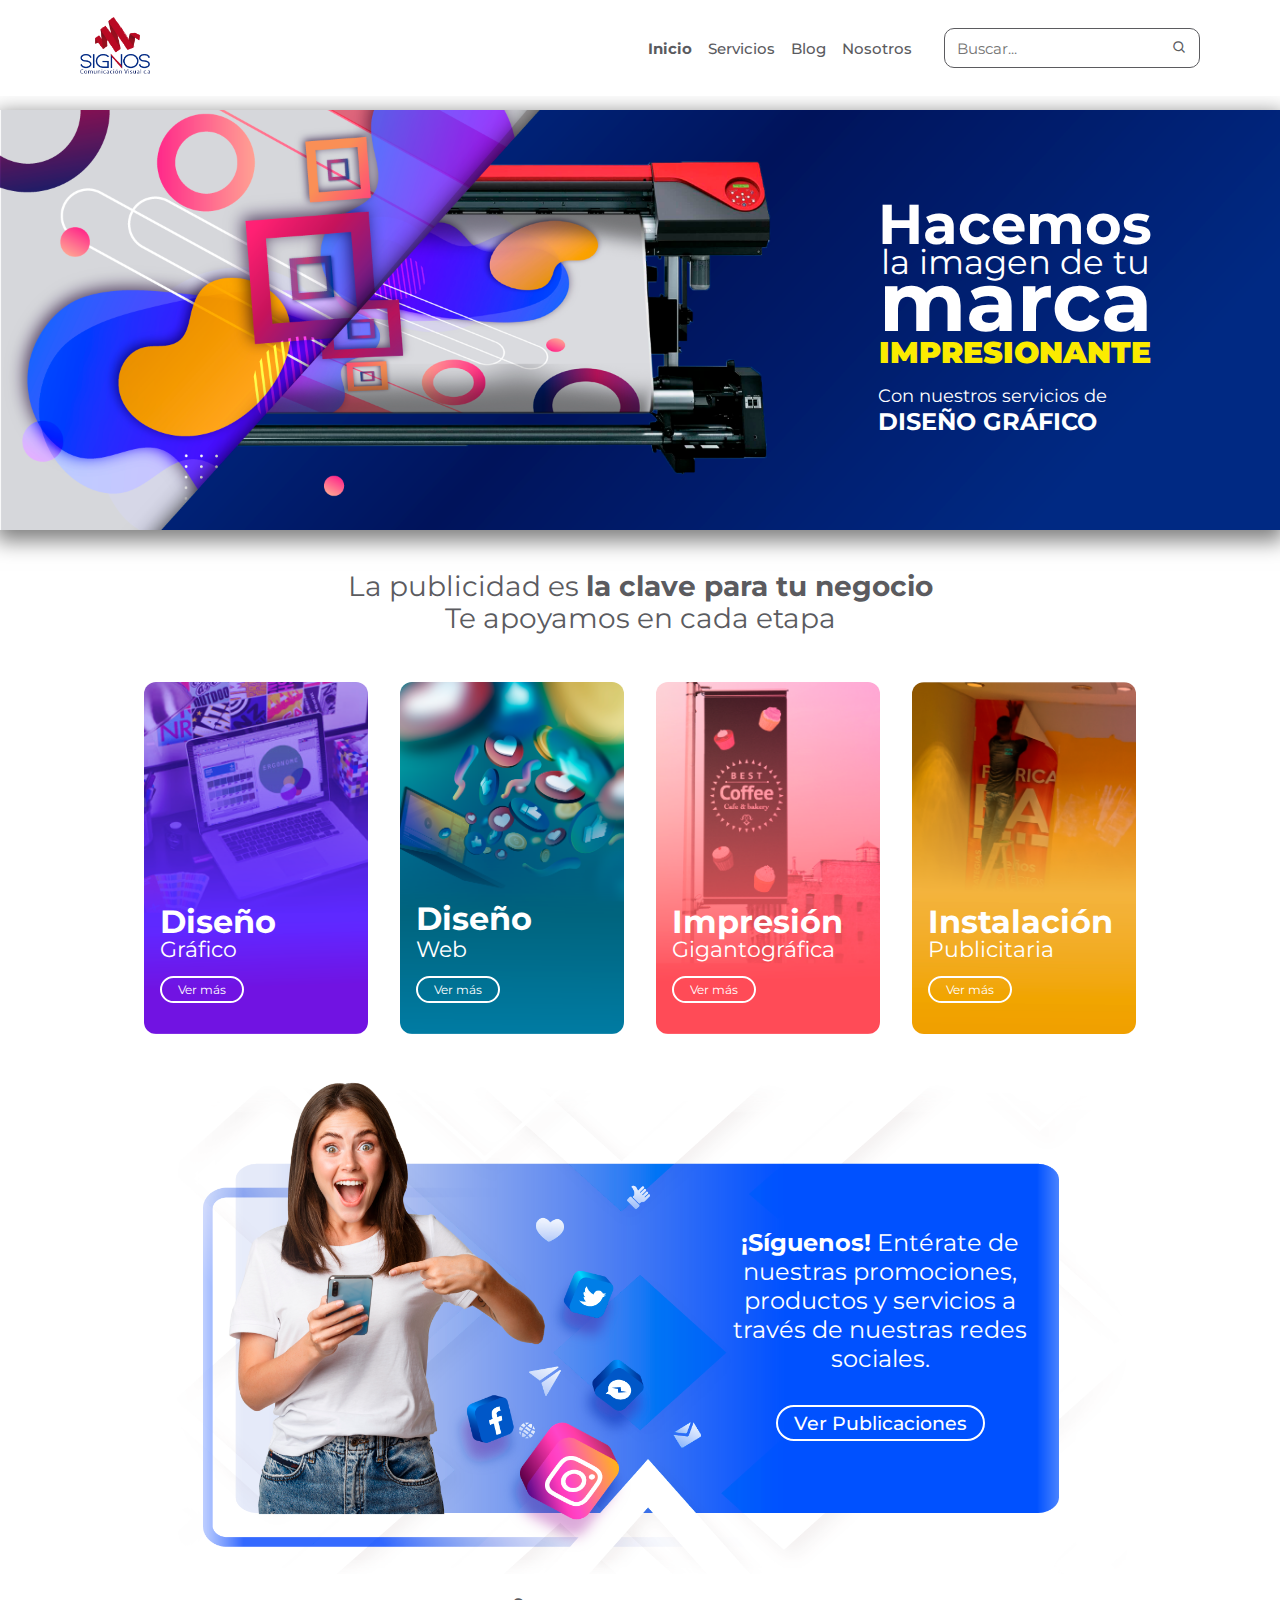
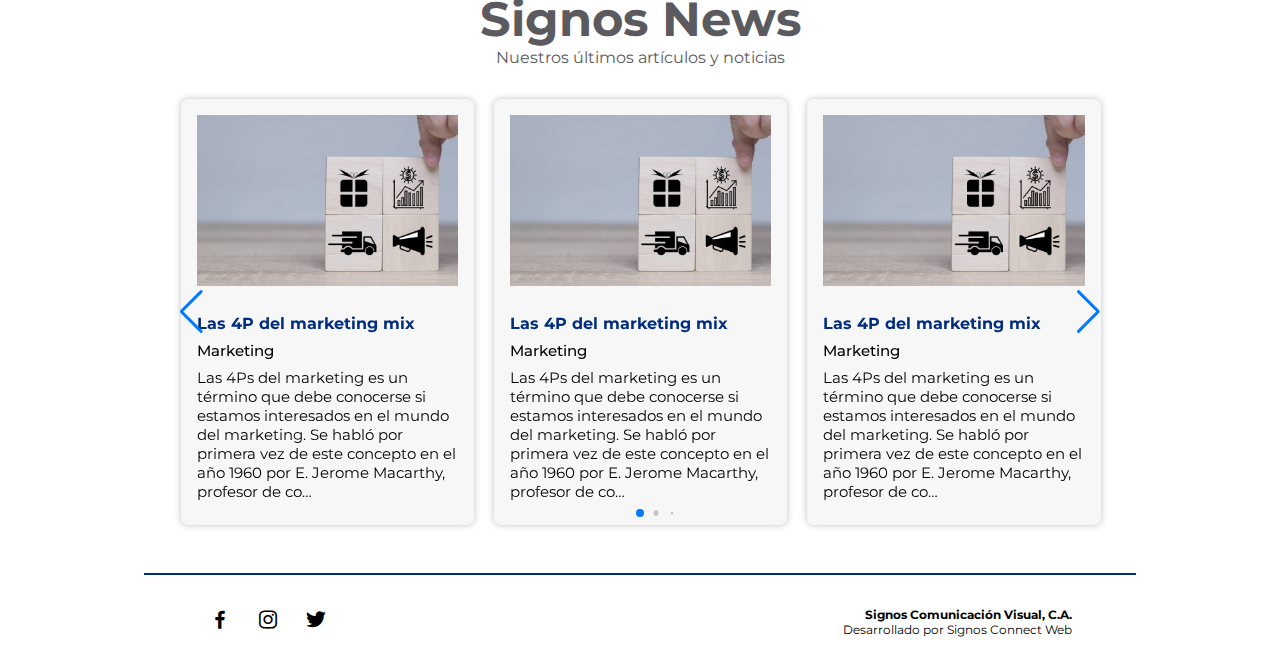
<file: index.html>
<!DOCTYPE html>
<html lang="en">
<head>
    <meta charset="UTF-8">
    <meta http-equiv="X-UA-Compatible" content="IE=edge">
    <meta name="viewport" content="width=device-width, initial-scale=1.0">
    <link href='https://unpkg.com/boxicons@2.1.4/css/boxicons.min.css' rel='stylesheet'>
    <link rel="stylesheet" href="https://cdn.jsdelivr.net/npm/swiper/swiper-bundle.min.css"/>
    <link rel="shortcut icon" href="assets/favicon.png" type="image/x-icon">
    <link rel="stylesheet" href="css/styles.css">
    <title>Signos Comunicación Visual</title>
</head>
<body>
<header>
    <a class="nav-logo"  href="#"><img src="assets/signoscv-logo.png" width="70px" alt="" srcset=""></a>
    <div class="nav-toggle" id="nav-toggle"><i class='bx bx-menu'></i></div>
    <nav id="nav">
        <div class="nav-menu" id="nav-menu">
             <ul class="nav-list">
                <li class="nav-item"><a class="nav-link active-link" href="index.html">Inicio</a></li>
                <li class="nav-item"><a class="nav-link" href="services.html">Servicios</a></li>
                <li class="nav-item"><a class="nav-link" href="blogs.html">Blog</a></li>
                <li class="nav-item"><a class="nav-link" href="nosotros.html">Nosotros</a></li>
            </ul>
            <form action="" class="nav-search-bar">
                <input type="text" name="" id="" placeholder="Buscar...">
                <button type="submit"><i class='bx bx-search' ></i></button>
            </form>
         </div>
    </nav>
</header>    
<main>
    <section class="hero-section" id="hero-section">
        <div class="hero-container">
            <div  class="hero">
                <p class="hero-item1">Hacemos</p>
                <p class="hero-item2">la imagen de tu</p>
                <p class="hero-item3">marca</p>
                  <p class="hero-item4">IMPRESIONANTE</p>
            </div>
            <div class="hero-servicios">
                <p>Con nuestros servicios de</p>
                <p class="hero-item-servicio">DISEÑO GRÁFICO</p>
            </div>
        </div>    
    </section>
    <section class="card-section container">
        <div class="card-header">
            <p>La publicidad es <b>la clave para tu negocio</b></p>
            <p>Te apoyamos en cada etapa</p>
        </div>
        <div class="card-main">
            <div class="card" style="background: url(assets/mainpage-card1.png) no-repeat; background-size: cover;
            background-position: center;">
                <div class="card-items">
                    <h3>Diseño <span> Gráfico</span></h3>
                    <a href="" class="card-button">Ver más</a>
                </div>
            </div>
            <div class="card" style="background: url(assets/mainpage-card2.png) no-repeat; background-size: cover;
            background-position: center;">
                <div class="card-items">
                    <h3>Diseño<span> Web</span></h3>
                    <a href="" class="card-button">Ver más</a>
                </div>
            </div>
            <div class="card" style="background: url(assets/mainpage-card3.png) no-repeat; background-size: cover;
            background-position: center;">
                <div class="card-items">
                    <h3>Impresión <span> Gigantográfica</span></h3>
                    <a href="" class="card-button">Ver más</a>
                </div>
            </div>
            <div class="card" style="background: url(assets/mainpage-card4.png) no-repeat; background-size: cover;
            background-position: center;">
                <div class="card-items">
                    <h3>Instalación <span> Publicitaria</span></h3>
                    <a href="" class="card-button">Ver más</a>
                </div>
            </div>
        </div>
    </section>
    <section class="siguenos-section container">
        <div class="siguenos-main">
            <div class="siguenos-content">
                <div class="siguenos-text">
                    <p><b>¡Síguenos!</b> Entérate de nuestras promociones, productos y servicios a través de nuestras redes sociales.</p>
                </div>
                <a class="button" href="">Ver Publicaciones</a>
            </div>
        </div>
    </section>
    <section class="news-section container">
        <div class="news-content">
            <div class="news-header">
                <h3>Signos News</h3>
                <p>Nuestros últimos artículos y noticias</p>
            </div>
            <div class="news-slide-container container">
                <div class="news-card-content swiper">
                    <div class="news-card-wrapper swiper-wrapper">
                        <div class="news-card swiper-slide">
                            <a href="#"><img src="assets/blog1.jpg" class="news-card-img" alt=""></a> 
                            <a href="#"><h5 class="news-card-blog-header">Las 4P del marketing mix</h5></a>
                            <p class="news-categories">Marketing</p>
                            <p class="news-description">Las 4Ps del marketing es un término que debe conocerse si estamos interesados en el mundo del marketing. Se habló por primera vez de este concepto en el año 1960 por E. Jerome Macarthy, profesor de co…</p>
                        </div>
                        <div class="news-card swiper-slide">
                            <a href="#"><img src="assets/blog1.jpg" class="news-card-img" alt=""></a> 
                            <a href="#"><h5 class="news-card-blog-header">Las 4P del marketing mix</h5></a>
                            <p class="news-categories">Marketing</p>
                            <p class="news-description">Las 4Ps del marketing es un término que debe conocerse si estamos interesados en el mundo del marketing. Se habló por primera vez de este concepto en el año 1960 por E. Jerome Macarthy, profesor de co…</p>
                        </div>
                        <div class="news-card swiper-slide">
                            <a href="#"><img src="assets/blog1.jpg" class="news-card-img" alt=""></a> 
                            <a href="#"><h5 class="news-card-blog-header">Las 4P del marketing mix</h5></a>
                            <p class="news-categories">Marketing</p>
                            <p class="news-description">Las 4Ps del marketing es un término que debe conocerse si estamos interesados en el mundo del marketing. Se habló por primera vez de este concepto en el año 1960 por E. Jerome Macarthy, profesor de co…</p>
                        </div>
                        <div class="news-card swiper-slide">
                            <a href="#"><img src="assets/blog1.jpg" class="news-card-img" alt=""></a> 
                            <a href="#"><h5 class="news-card-blog-header">Las 4P del marketing mix</h5></a>
                            <p class="news-categories">Marketing</p>
                            <p class="news-description">Las 4Ps del marketing es un término que debe conocerse si estamos interesados en el mundo del marketing. Se habló por primera vez de este concepto en el año 1960 por E. Jerome Macarthy, profesor de co…</p>
                        </div>
                        <div class="news-card swiper-slide">
                            <a href="#"><img src="assets/blog1.jpg" class="news-card-img" alt=""></a> 
                            <a href="#"><h5 class="news-card-blog-header">Las 4P del marketing mix</h5></a>
                            <p class="news-categories">Marketing</p>
                            <p class="news-description">Las 4Ps del marketing es un término que debe conocerse si estamos interesados en el mundo del marketing. Se habló por primera vez de este concepto en el año 1960 por E. Jerome Macarthy, profesor de co…</p>
                        </div>
                        <div class="news-card swiper-slide">
                            <a href="#"><img src="assets/blog1.jpg" class="news-card-img" alt=""></a> 
                            <a href="#"><h5 class="news-card-blog-header">Las 4P del marketing mix</h5></a>
                            <p class="news-categories">Marketing</p>
                            <p class="news-description">Las 4Ps del marketing es un término que debe conocerse si estamos interesados en el mundo del marketing. Se habló por primera vez de este concepto en el año 1960 por E. Jerome Macarthy, profesor de co…</p>
                        </div>
                        <div class="news-card swiper-slide">
                            <a href="#"><img src="assets/blog1.jpg" class="news-card-img" alt=""></a> 
                            <a href="#"><h5 class="news-card-blog-header">Las 4P del marketing mix</h5></a>
                            <p class="news-categories">Marketing</p>
                            <p class="news-description">Las 4Ps del marketing es un término que debe conocerse si estamos interesados en el mundo del marketing. Se habló por primera vez de este concepto en el año 1960 por E. Jerome Macarthy, profesor de co…</p>
                        </div>
                        <div class="news-card swiper-slide">
                            <a href="#"><img src="assets/blog1.jpg" class="news-card-img" alt=""></a> 
                            <a href="#"><h5 class="news-card-blog-header">Las 4P del marketing mix</h5></a>
                            <p class="news-categories">Marketing</p>
                            <p class="news-description">Las 4Ps del marketing es un término que debe conocerse si estamos interesados en el mundo del marketing. Se habló por primera vez de este concepto en el año 1960 por E. Jerome Macarthy, profesor de co…</p>
                        </div>
                        <div class="news-card swiper-slide">
                            <a href="#"><img src="assets/blog1.jpg" class="news-card-img" alt=""></a> 
                            <a href="#"><h5 class="news-card-blog-header">Las 4P del marketing mix</h5></a>
                            <p class="news-categories">Marketing</p>
                            <p class="news-description">Las 4Ps del marketing es un término que debe conocerse si estamos interesados en el mundo del marketing. Se habló por primera vez de este concepto en el año 1960 por E. Jerome Macarthy, profesor de co…</p>
                        </div>
                    </div>
                    <div class="swiper-button-next"></div>
                    <div class="swiper-button-prev"></div>
                    <div class="swiper-pagination"></div>
                </div>
            </div>
        </div>
    </section>
</main>
<footer>
    <section>
        <div class="footer-section">
            <div class="footer-content container">
                <div class="footer-social-media">
                    <a href="#" class="footer-social-media-icons"><i class='bx bxl-facebook'></i></a>
                    <a href="#" class="footer-social-media-icons"><i class='bx bxl-instagram'></i></a>
                    <a href="#" class="footer-social-media-icons"><i class='bx bxl-twitter'></i></a>
                </div>
                <div class="footer-copy">
                    <h5>Signos Comunicación Visual, C.A.</h5>
                    <p>Desarrollado por Signos Connect Web</p>
                </div>
            </div>
        </div>
        
    </section>
</footer>





















<script src="https://cdn.jsdelivr.net/npm/swiper/swiper-bundle.min.js"></script>
    <script src="js/scripts.js"></script>
</body>
</html>
</file>
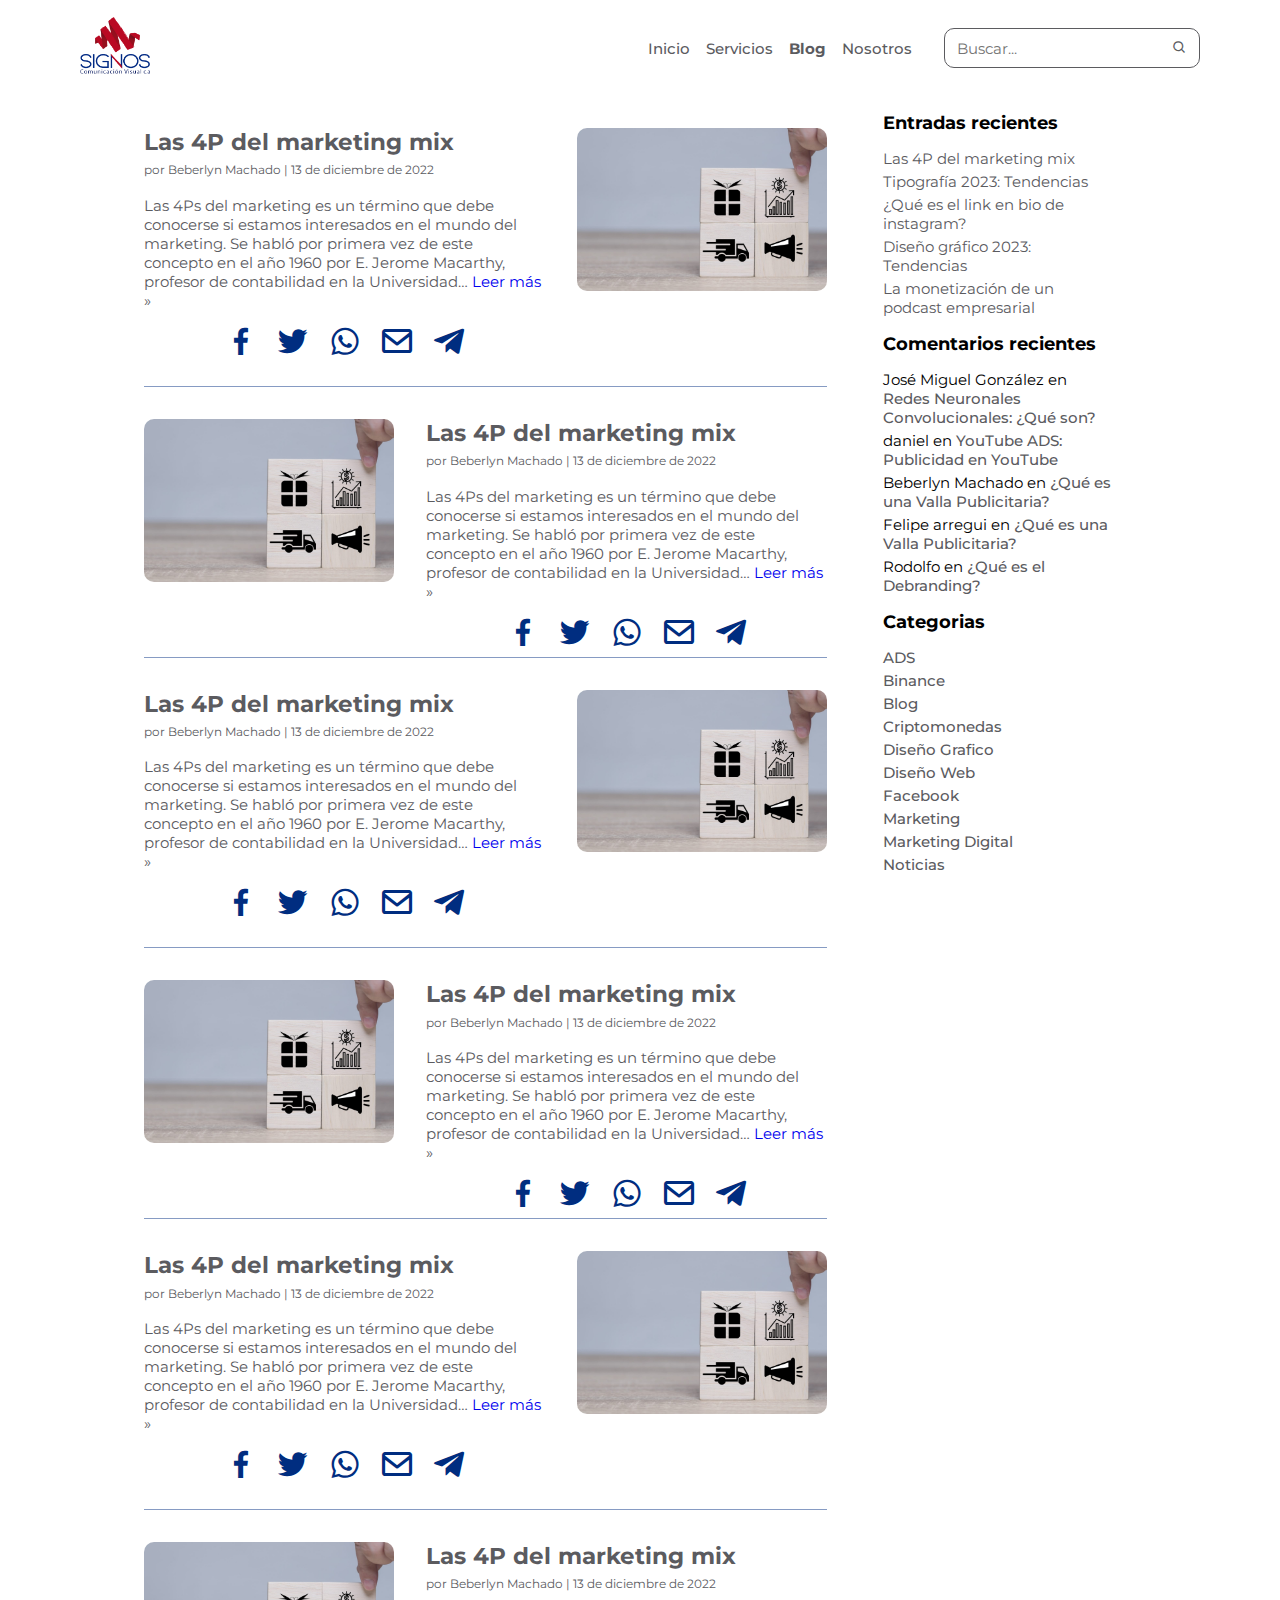
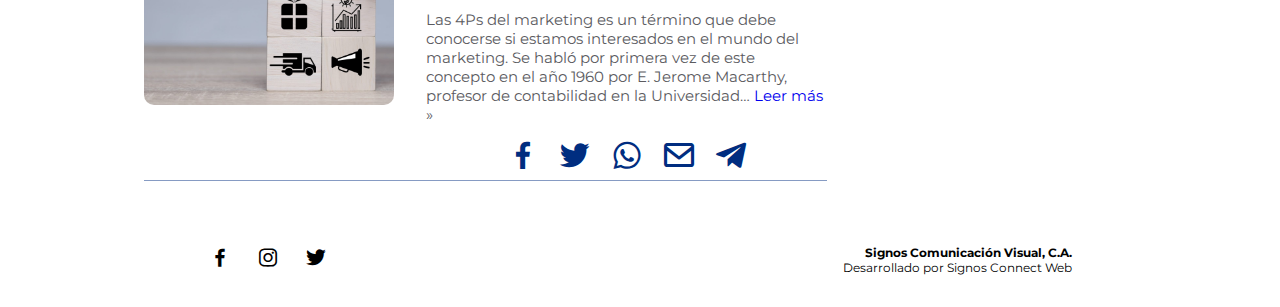
<file: blogs.html>
<!DOCTYPE html>
<html lang="en">
<head>
    <meta charset="UTF-8">
    <meta http-equiv="X-UA-Compatible" content="IE=edge">
    <meta name="viewport" content="width=device-width, initial-scale=1.0">
    <link href='https://unpkg.com/boxicons@2.1.4/css/boxicons.min.css' rel='stylesheet'>
    <link rel="stylesheet" href="https://cdn.jsdelivr.net/npm/swiper/swiper-bundle.min.css"/>
    <link rel="shortcut icon" href="/assets/favicon.png" type="image/x-icon">
    <link rel="stylesheet" href="css/styles.css">
    <title>Signos Comunicación Visual</title>
</head>
<body>
<header>
    <a class="nav-logo"  href="#"><img src="assets/signoscv-logo.png" width="70px" alt="" srcset=""></a>
    <div class="nav-toggle" id="nav-toggle"><i class='bx bx-menu'></i></div>
    <nav>
        <div class="nav-menu" id="nav-menu">
             <ul class="nav-list">
                <li class="nav-item"><a class="nav-link" href="index.html">Inicio</a></li>
                <li class="nav-item"><a class="nav-link" href="services.html">Servicios</a></li>
                <li class="nav-item"><a class="nav-link active-link" href="blogs.html">Blog</a></li>
                <li class="nav-item"><a class="nav-link" href="nosotros.html">Nosotros</a></li>
            </ul>
            <form action="" class="nav-search-bar">
                <input type="text" name="" id="" placeholder="Buscar...">
                <button type="submit"><i class='bx bx-search' ></i></button>
            </form>
         </div>
    </nav>
</header>    
<main>
    <section>
        <div class="blogs-section container">
            <div class="blogs-content">
                <div class="blogs-articles-container">
                    <div class="blogs-article">
                        <div class="blogs-article-content">
                            <h2><a href="#">Las 4P del marketing mix</a></h2>
                            <h5>por <a href="#">Beberlyn Machado</a> | 13 de diciembre de 2022</h5>
                            <p>Las 4Ps del marketing es un término que debe conocerse si estamos interesados en el mundo del marketing. Se habló por primera vez de este concepto en el año 1960 por E. Jerome Macarthy, profesor de contabilidad en la Universidad… <a href="#">Leer más</a> »</p>
                            <div class="blogs-article-content-share">
                                <a href="#" class="blogs-article-content-share-icons"><i class='bx bxl-facebook'></i></a>
                                <a href="#" class="blogs-article-content-share-icons"><i class='bx bxl-twitter'></i></a>
                                <a href="#" class="blogs-article-content-share-icons"><i class='bx bxl-whatsapp'></i></a>
                                <a href="#" class="blogs-article-content-share-icons"><i class='bx bx-envelope'></i></a>
                                <a href="#" class="blogs-article-content-share-icons"><i class='bx bxl-telegram'></i></a>
                            </div>
                        </div>
                        <div class="blogs-article-img">
                            <img src="assets/blog1.jpg" alt="">
                        </div>
                    </div>
                    <div class="blogs-article-rev">
                        <div class="blogs-article-content">
                            <h2><a href="#">Las 4P del marketing mix</a></h2>
                            <h5>por <a href="#">Beberlyn Machado</a> | 13 de diciembre de 2022</h5>
                            <p>Las 4Ps del marketing es un término que debe conocerse si estamos interesados en el mundo del marketing. Se habló por primera vez de este concepto en el año 1960 por E. Jerome Macarthy, profesor de contabilidad en la Universidad… <a href="#">Leer más</a> »</p>
                            <div class="blogs-article-content-share">
                                <a href="#" class="blogs-article-content-share-icons"><i class='bx bxl-facebook'></i></a>
                                <a href="#" class="blogs-article-content-share-icons"><i class='bx bxl-twitter'></i></a>
                                <a href="#" class="blogs-article-content-share-icons"><i class='bx bxl-whatsapp'></i></a>
                                <a href="#" class="blogs-article-content-share-icons"><i class='bx bx-envelope'></i></a>
                                <a href="#" class="blogs-article-content-share-icons"><i class='bx bxl-telegram'></i></a>
                            </div>
                        </div>
                        <div class="blogs-article-img">
                            <img src="assets/blog1.jpg" alt="">
                        </div>
                    </div>
                    <div class="blogs-article">
                        <div class="blogs-article-content">
                            <h2><a href="#">Las 4P del marketing mix</a></h2>
                            <h5>por <a href="#">Beberlyn Machado</a> | 13 de diciembre de 2022</h5>
                            <p>Las 4Ps del marketing es un término que debe conocerse si estamos interesados en el mundo del marketing. Se habló por primera vez de este concepto en el año 1960 por E. Jerome Macarthy, profesor de contabilidad en la Universidad… <a href="#">Leer más</a> »</p>
                            <div class="blogs-article-content-share">
                                <a href="#" class="blogs-article-content-share-icons"><i class='bx bxl-facebook'></i></a>
                                <a href="#" class="blogs-article-content-share-icons"><i class='bx bxl-twitter'></i></a>
                                <a href="#" class="blogs-article-content-share-icons"><i class='bx bxl-whatsapp'></i></a>
                                <a href="#" class="blogs-article-content-share-icons"><i class='bx bx-envelope'></i></a>
                                <a href="#" class="blogs-article-content-share-icons"><i class='bx bxl-telegram'></i></a>
                            </div>
                        </div>
                        <div class="blogs-article-img">
                            <img src="assets/blog1.jpg" alt="">
                        </div>
                    </div>
                    <div class="blogs-article-rev">
                        <div class="blogs-article-content">
                            <h2><a href="#">Las 4P del marketing mix</a></h2>
                            <h5>por <a href="#">Beberlyn Machado</a> | 13 de diciembre de 2022</h5>
                            <p>Las 4Ps del marketing es un término que debe conocerse si estamos interesados en el mundo del marketing. Se habló por primera vez de este concepto en el año 1960 por E. Jerome Macarthy, profesor de contabilidad en la Universidad… <a href="#">Leer más</a> »</p>
                            <div class="blogs-article-content-share">
                                <a href="#" class="blogs-article-content-share-icons"><i class='bx bxl-facebook'></i></a>
                                <a href="#" class="blogs-article-content-share-icons"><i class='bx bxl-twitter'></i></a>
                                <a href="#" class="blogs-article-content-share-icons"><i class='bx bxl-whatsapp'></i></a>
                                <a href="#" class="blogs-article-content-share-icons"><i class='bx bx-envelope'></i></a>
                                <a href="#" class="blogs-article-content-share-icons"><i class='bx bxl-telegram'></i></a>
                            </div>
                        </div>
                        <div class="blogs-article-img">
                            <img src="assets/blog1.jpg" alt="">
                        </div>
                    </div>
                    <div class="blogs-article">
                        <div class="blogs-article-content">
                            <h2><a href="#">Las 4P del marketing mix</a></h2>
                            <h5>por <a href="#">Beberlyn Machado</a> | 13 de diciembre de 2022</h5>
                            <p>Las 4Ps del marketing es un término que debe conocerse si estamos interesados en el mundo del marketing. Se habló por primera vez de este concepto en el año 1960 por E. Jerome Macarthy, profesor de contabilidad en la Universidad… <a href="#">Leer más</a> »</p>
                            <div class="blogs-article-content-share">
                                <a href="#" class="blogs-article-content-share-icons"><i class='bx bxl-facebook'></i></a>
                                <a href="#" class="blogs-article-content-share-icons"><i class='bx bxl-twitter'></i></a>
                                <a href="#" class="blogs-article-content-share-icons"><i class='bx bxl-whatsapp'></i></a>
                                <a href="#" class="blogs-article-content-share-icons"><i class='bx bx-envelope'></i></a>
                                <a href="#" class="blogs-article-content-share-icons"><i class='bx bxl-telegram'></i></a>
                            </div>
                        </div>
                        <div class="blogs-article-img">
                            <img src="assets/blog1.jpg" alt="">
                        </div>
                    </div>
                    <div class="blogs-article-rev">
                        <div class="blogs-article-content">
                            <h2><a href="#">Las 4P del marketing mix</a></h2>
                            <h5>por <a href="#">Beberlyn Machado</a> | 13 de diciembre de 2022</h5>
                            <p>Las 4Ps del marketing es un término que debe conocerse si estamos interesados en el mundo del marketing. Se habló por primera vez de este concepto en el año 1960 por E. Jerome Macarthy, profesor de contabilidad en la Universidad… <a href="#">Leer más</a> »</p>
                            <div class="blogs-article-content-share">
                                <a href="#" class="blogs-article-content-share-icons"><i class='bx bxl-facebook'></i></a>
                                <a href="#" class="blogs-article-content-share-icons"><i class='bx bxl-twitter'></i></a>
                                <a href="#" class="blogs-article-content-share-icons"><i class='bx bxl-whatsapp'></i></a>
                                <a href="#" class="blogs-article-content-share-icons"><i class='bx bx-envelope'></i></a>
                                <a href="#" class="blogs-article-content-share-icons"><i class='bx bxl-telegram'></i></a>
                            </div>
                        </div>
                        <div class="blogs-article-img">
                            <img src="assets/blog1.jpg" alt="">
                        </div>
                    </div>
                </div>
                <div class="blogs-recents">
                    <h3>Entradas recientes</h3>
                    <div class="blogs-recents-recientes">
                        <a href="#">Las 4P del marketing mix</a>
                        <a href="#">Tipografía 2023: Tendencias</a>
                        <a href="#">¿Qué es el link en bio de instagram?</a>
                        <a href="#">Diseño gráfico 2023: Tendencias</a>
                        <a href="#">La monetización de un podcast empresarial</a>
                    </div>
                    <h3>Comentarios recientes</h3>
                    <div class="blogs-recents-comentarios">
                        <p>José Miguel González en <a href="#"> Redes Neuronales Convolucionales: ¿Qué son?</a></p>
                        <p>daniel en <a href="#">  YouTube ADS: Publicidad en YouTube</a></p>
                        <p>Beberlyn Machado en <a href="#">  ¿Qué es una Valla Publicitaria?</a></p>
                        <p>Felipe arregui en <a href="#"> ¿Qué es una Valla Publicitaria?</a></p>
                        <p>Rodolfo en <a href="#"> ¿Qué es el Debranding?</a></p>
                    </div>
                    <h3>Categorias</h3>
                    <div class="blogs-recents-categorias">
                        <div class="blogs-recents-categorias-links">
                            <a href="#">ADS</a>
                            <a href="#">Binance</a>
                            <a href="#">Blog</a>
                            <a href="#">Criptomonedas</a>
                            <a href="#">Diseño Grafico</a>
                            <a href="#">Diseño Web</a>
                            <a href="#">Facebook</a>
                            <a href="#">Marketing</a>
                            <a href="#">Marketing Digital</a>
                            <a href="#">Noticias</a>
                        </div>
                    </div>
                </div>
            </div>
        </div>
    </section>
</main>
<footer>
    <section>
        <div class="footer-section">
            <div class="footer-content container">
                <div class="footer-social-media">
                    <a href="#" class="footer-social-media-icons"><i class='bx bxl-facebook'></i></a>
                    <a href="#" class="footer-social-media-icons"><i class='bx bxl-instagram'></i></a>
                    <a href="#" class="footer-social-media-icons"><i class='bx bxl-twitter'></i></a>
                </div>
                <div class="footer-copy">
                    <h5>Signos Comunicación Visual, C.A.</h5>
                    <p>Desarrollado por Signos Connect Web</p>
                </div>
            </div>
        </div>
        
    </section>
</footer>




















    <script src="https://cdn.jsdelivr.net/npm/swiper/swiper-bundle.min.js"></script>
    <script src="js/scripts.js"></script>
</body>
</html>
</file>
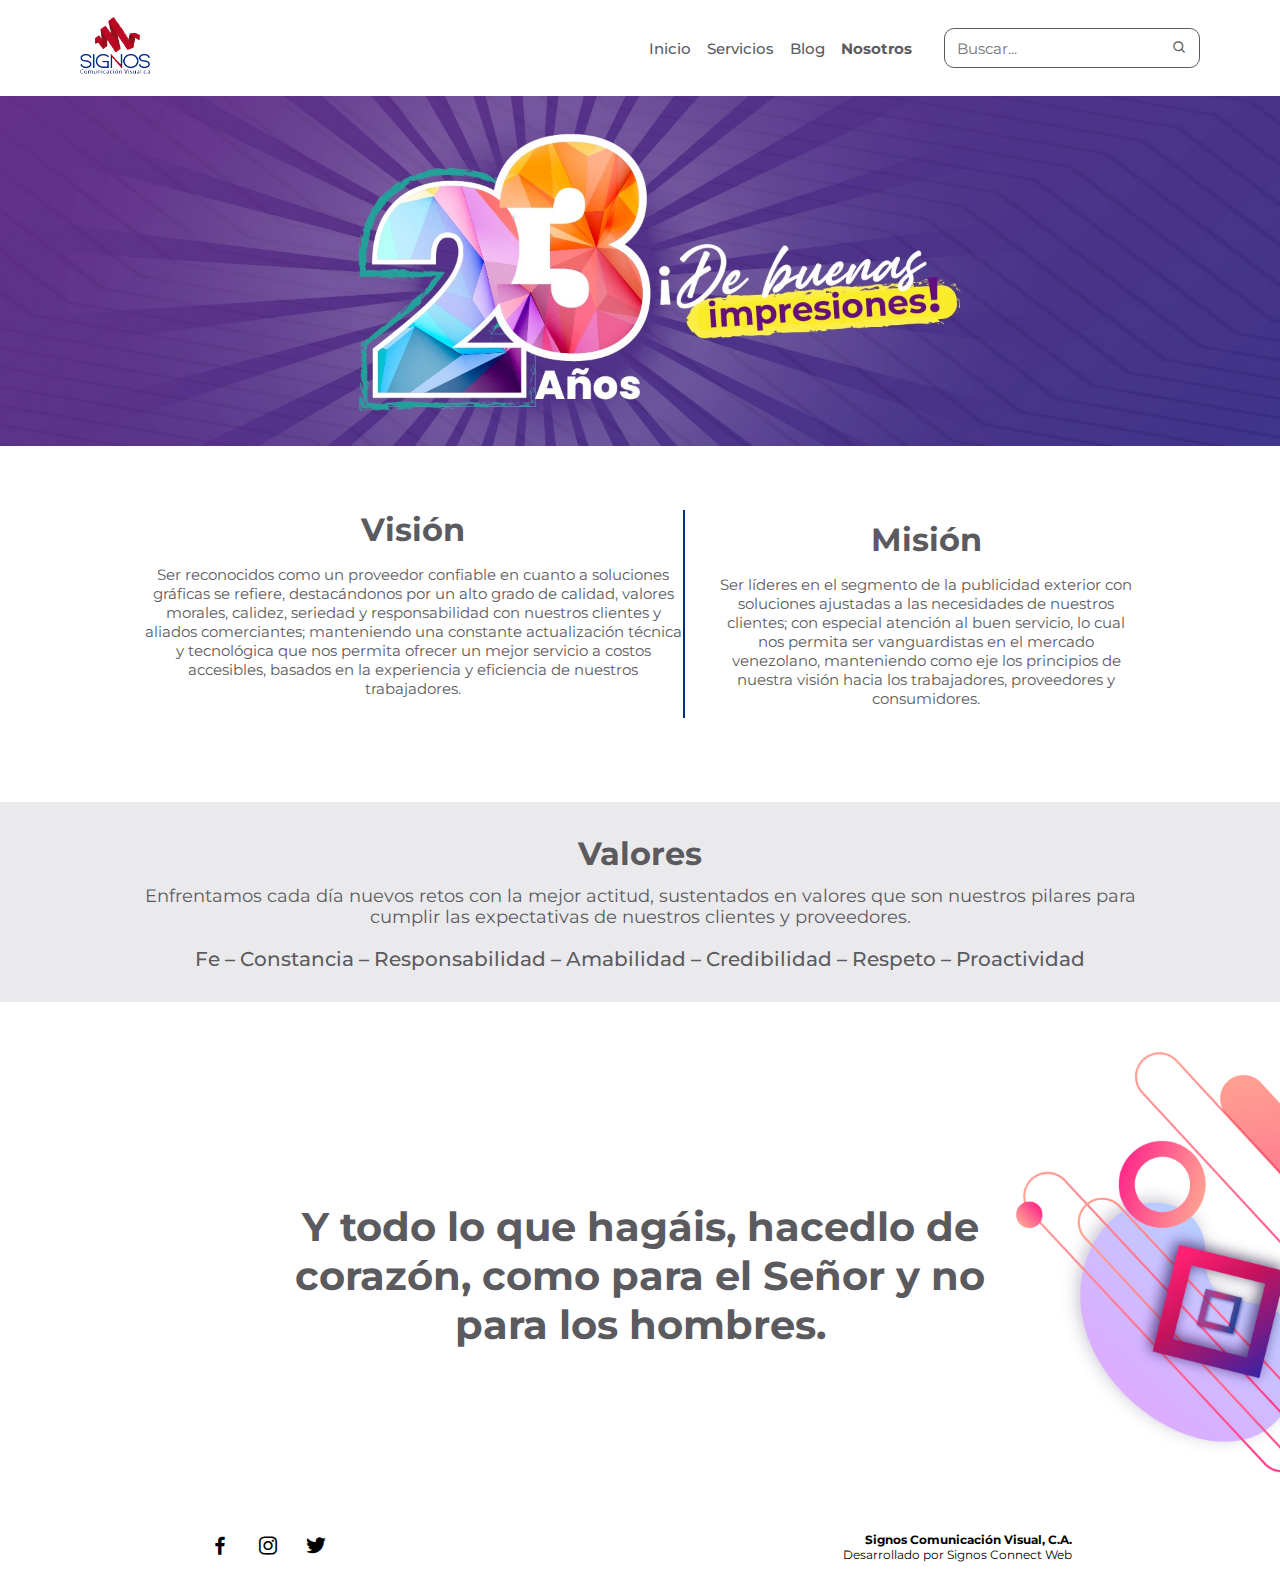
<file: nosotros.html>
<!DOCTYPE html>
<html lang="en">
<head>
    <meta charset="UTF-8">
    <meta http-equiv="X-UA-Compatible" content="IE=edge">
    <meta name="viewport" content="width=device-width, initial-scale=1.0">
    <link href='https://unpkg.com/boxicons@2.1.4/css/boxicons.min.css' rel='stylesheet'>
    <link rel="stylesheet" href="https://cdn.jsdelivr.net/npm/swiper/swiper-bundle.min.css"/>
    <link rel="shortcut icon" href="assets/favicon.png" type="image/x-icon">
    <link rel="stylesheet" href="css/styles.css">
    <title>Signos Comunicación Visual</title>
</head>
<body>
<header>
    <a class="nav-logo"  href="#"><img src="assets/signoscv-logo.png" width="70px" alt="" srcset=""></a>
    <div class="nav-toggle" id="nav-toggle"><i class='bx bx-menu'></i></div>
    <nav>
        <div class="nav-menu" id="nav-menu">
             <ul class="nav-list">
                <li class="nav-item"><a class="nav-link" href="index.html">Inicio</a></li>
                <li class="nav-item"><a class="nav-link" href="services.html">Servicios</a></li>
                <li class="nav-item"><a class="nav-link" href="blogs.html">Blog</a></li>
                <li class="nav-item"><a class="nav-link active-link" href="nosotros.html">Nosotros</a></li>
            </ul>
            <form action="" class="nav-search-bar">
                <input type="text" name="" id="" placeholder="Buscar...">
                <button type="submit"><i class='bx bx-search' ></i></button>
            </form>
         </div>
    </nav>
</header>    
<main>
    <section>
        <div class="nosotros-section">
            <div class="nosotros-hero"></div>
            <div class="nosotros-vm container">
                <div class="nosotros-vision">
                    <h3 class="nosotros-vm-header">Visión</h3>
                    <p>Ser reconocidos como un proveedor confiable en cuanto a soluciones gráficas se refiere, destacándonos por un alto grado de calidad, valores morales, calidez, seriedad y responsabilidad con nuestros clientes y aliados comerciantes; manteniendo una constante actualización técnica y tecnológica que nos permita ofrecer un mejor servicio a costos accesibles, basados en la experiencia y eficiencia de nuestros trabajadores.</p>
                </div>
                <div class="nosotros-mision">
                    <h3 class="nosotros-vm-header">Misión</h3>
                    <p>Ser líderes en el segmento de la publicidad exterior con soluciones ajustadas a las necesidades de nuestros clientes; con especial atención al buen servicio, lo cual nos permita ser vanguardistas en el mercado venezolano, manteniendo como eje los principios de nuestra visión hacia los trabajadores, proveedores y consumidores.</p>
                </div>
            </div>
            <div class="nosotros-valores">
                <div class="nosotros-valores-content container">
                    <h3>Valores</h3>
                    <p>Enfrentamos cada día nuevos retos con la mejor actitud, sustentados en valores que son nuestros pilares para cumplir las expectativas de nuestros clientes y proveedores.</p>
                    <div class="nosotros-valores-content-text"><p>Fe – Constancia – Responsabilidad – Amabilidad – Credibilidad – Respeto – Proactividad</p></div>
                </div>
            </div>
            <div class="nosotros-versiculo">
                <div class="nosotros-versiculo-content container">
                    <p>Y todo lo que hagáis, hacedlo de corazón, como para el Señor y no para los hombres.</p>
                </div>
            </div>
        </div>
    </section>
</main>
<footer>
    <section>
        <div class="footer-section">
            <div class="footer-content container">
                <div class="footer-social-media">
                    <a href="#" class="footer-social-media-icons"><i class='bx bxl-facebook'></i></a>
                    <a href="#" class="footer-social-media-icons"><i class='bx bxl-instagram'></i></a>
                    <a href="#" class="footer-social-media-icons"><i class='bx bxl-twitter'></i></a>
                </div>
                <div class="footer-copy">
                    <h5>Signos Comunicación Visual, C.A.</h5>
                    <p>Desarrollado por Signos Connect Web</p>
                </div>
            </div>
        </div>
        
    </section>
</footer>




















    <script src="https://cdn.jsdelivr.net/npm/swiper/swiper-bundle.min.js"></script>
    <script src="js/scripts.js"></script>
</body>
</html>
</file>
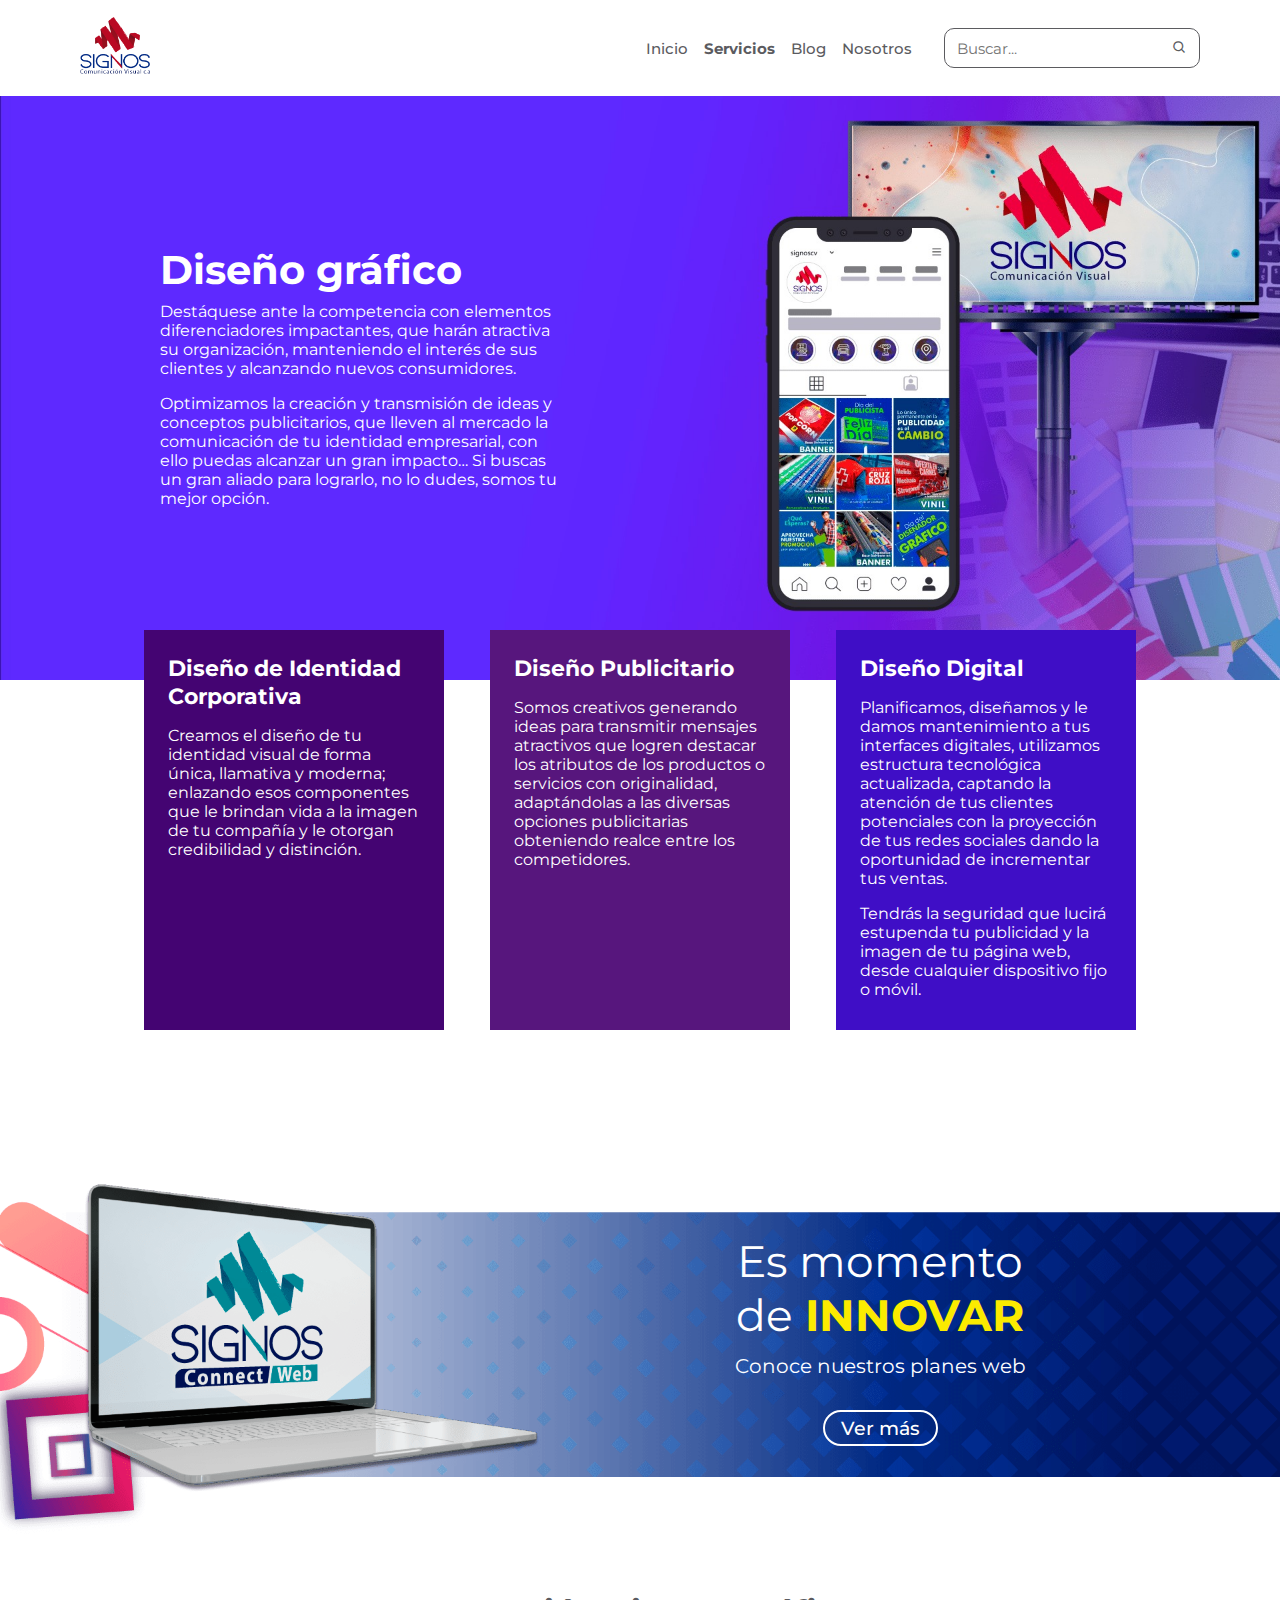
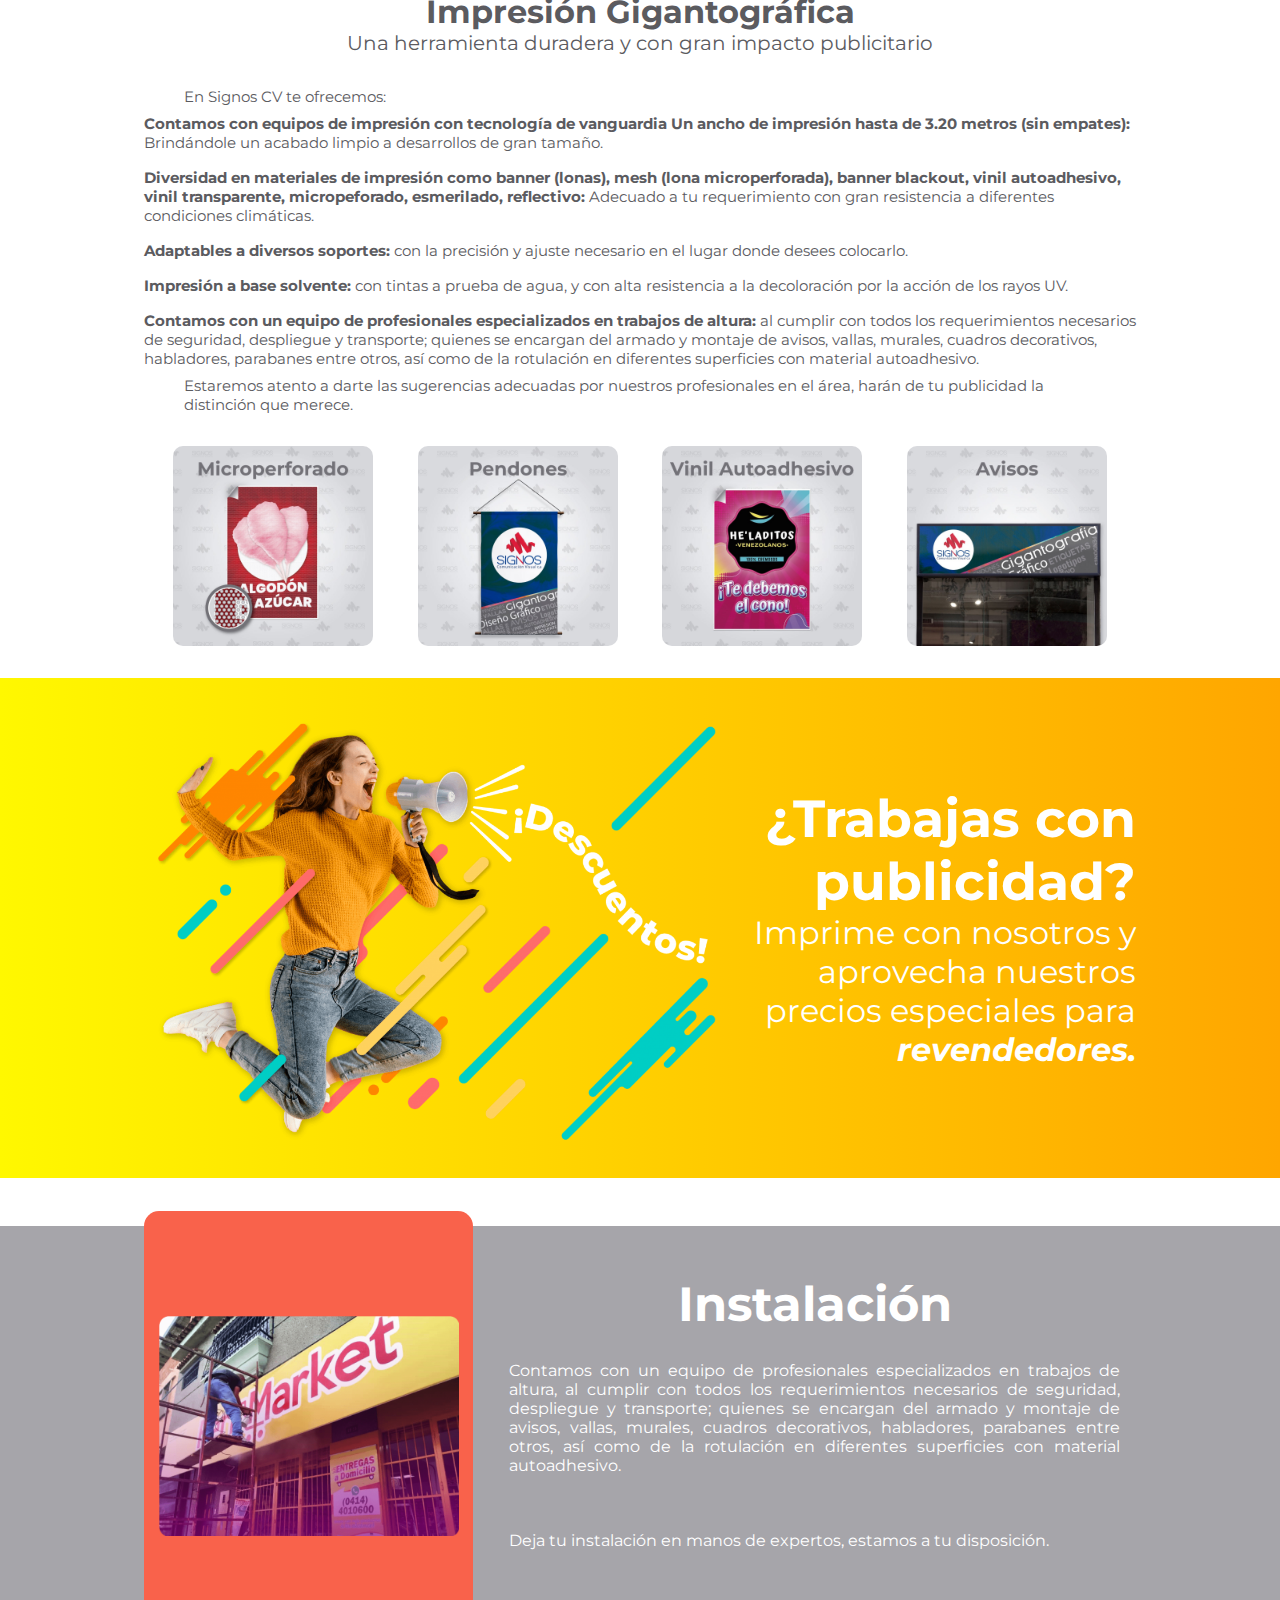
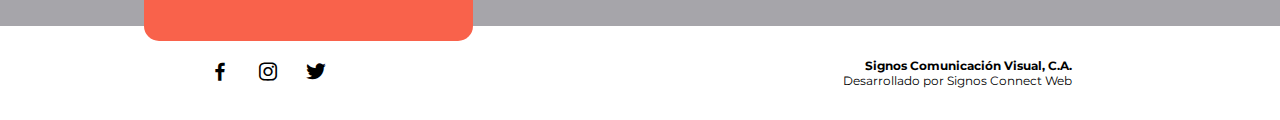
<file: services.html>
<!DOCTYPE html>
<html lang="en">
<head>
    <meta charset="UTF-8">
    <meta http-equiv="X-UA-Compatible" content="IE=edge">
    <meta name="viewport" content="width=device-width, initial-scale=1.0">
    <link href='https://unpkg.com/boxicons@2.1.4/css/boxicons.min.css' rel='stylesheet'>
    <link rel="stylesheet" href="https://cdn.jsdelivr.net/npm/swiper/swiper-bundle.min.css"/>
    <link rel="shortcut icon" href="/assets/favicon.png" type="image/x-icon">
    <link rel="stylesheet" href="css/styles.css">
    <title>Signos Comunicación Visual</title>
</head>
<body>
<header>
    <a class="nav-logo"  href="#"><img src="assets/signoscv-logo.png" width="70px" alt="" srcset=""></a>
    <div class="nav-toggle" id="nav-toggle"><i class='bx bx-menu'></i></div>
    <nav>
        <div class="nav-menu" id="nav-menu">
             <ul class="nav-list">
                <li class="nav-item"><a class="nav-link" href="index.html">Inicio</a></li>
                <li class="nav-item"><a class="nav-link  active-link" href="services.html">Servicios</a></li>
                <li class="nav-item"><a class="nav-link" href="blogs.html">Blog</a></li>
                <li class="nav-item"><a class="nav-link" href="nosotros.html">Nosotros</a></li>
            </ul>
            <form action="" class="nav-search-bar">
                <input type="text" name="" id="" placeholder="Buscar...">
                <button type="submit"><i class='bx bx-search' ></i></button>
            </form>
         </div>
    </nav>
</header>    
<main>
    <section>
        <div class="diseno-section">
            <div class="diseno-section-text container">
                <h2>Diseño gráfico</h2>
                <p>Destáquese ante la competencia con elementos diferenciadores  impactantes, que harán atractiva  su organización, manteniendo el interés de sus clientes y alcanzando nuevos consumidores.</p>
                <p>Optimizamos la creación y transmisión de ideas y conceptos publicitarios, que lleven al mercado la comunicación de tu identidad empresarial, con ello puedas alcanzar un gran impacto… Si buscas un gran aliado para lograrlo, no lo dudes, somos tu mejor opción.</p>
            </div>
        </div>
        <div class="diseno-card-container1">
            <div class="diseno-card-container">
                <div class="diseno-card" style="background-color: #440472;">
                    <div class="diseno-card-content">
                        <h4>Diseño de Identidad Corporativa</h4>
                        <p>Creamos el diseño de tu identidad visual de forma única, llamativa y moderna; enlazando esos componentes que le brindan vida a la imagen de tu compañía y le otorgan credibilidad y distinción.</p>
                    </div>
                </div>
                <div class="diseno-card" style="background-color: #57167D;">
                    <div class="diseno-card-content">
                        <h4>Diseño Publicitario</h4>
                        <p>Somos creativos generando ideas para transmitir mensajes atractivos que logren destacar los atributos de los productos o servicios con originalidad, adaptándolas a las diversas opciones publicitarias  obteniendo realce entre los competidores.</p>
                    </div>
                </div>
                <div class="diseno-card" style="background-color: #3F0EC6;">
                    <div class="diseno-card-content">
                        <h4>Diseño Digital</h4>
                        <p>Planificamos, diseñamos y le damos mantenimiento a tus interfaces digitales, utilizamos estructura tecnológica actualizada, captando la atención de tus clientes potenciales con la proyección de tus redes sociales dando la oportunidad de incrementar tus ventas.</p>
                        <p>Tendrás la seguridad que lucirá estupenda tu publicidad y la imagen de tu página web, desde cualquier dispositivo fijo o móvil.</p>
                    </div>
                </div>
            </div>
        </div>
    </section>
    <section>
        <div class="planes-web-section">
            <div class="planes-web-content ">
                <div class="planes-web-text">
                    <p>Es momento de <span><b>INNOVAR</b></span></p>
                    <p class="planes-web-text1">Conoce nuestros planes web</p>
                </div>
                <a href="#" class="button">Ver más</a>
            </div>
        </div>
    </section>
    <section>
        <div class="gigan-section container">
            <div class="gigan-content">
                <div class="gigan-header">
                    <h3>Impresión Gigantográfica</h3>
                    <p>Una herramienta duradera y con gran impacto publicitario</p>
                </div>
                <div class="gigan-desc">
                    <p>En Signos CV te ofrecemos:</p>
                    <ul>
                        <li><b>Contamos con equipos de impresión con tecnología de vanguardia Un ancho de impresión hasta de 3.20 metros (sin empates):</b> Brindándole un acabado limpio a desarrollos de gran tamaño.</li>
                        <li><b>Diversidad en  materiales de impresión como banner (lonas), mesh (lona microperforada), banner blackout, vinil autoadhesivo, vinil transparente, micropeforado, esmerilado, reflectivo:</b> Adecuado a tu requerimiento con gran resistencia a diferentes condiciones climáticas.</li>
                        <li><b>Adaptables a diversos soportes:</b> con la precisión y ajuste necesario en el lugar donde desees colocarlo.</li>
                        <li><b>Impresión a base solvente:</b> con tintas a prueba de agua, y con alta resistencia a la decoloración por la acción de los rayos UV.</li>
                        <li><b>Contamos con un equipo de profesionales especializados en trabajos de altura:</b> al cumplir con todos los requerimientos necesarios de seguridad, despliegue y transporte; quienes se encargan del armado y montaje de avisos, vallas, murales, cuadros decorativos, habladores, parabanes entre otros, así como de la rotulación en diferentes superficies con material autoadhesivo.</li>
                    </ul>
                    <p>Estaremos atento a darte las sugerencias adecuadas por nuestros profesionales en el área, harán de tu publicidad la distinción que merece.</p>
                    <div class="gigan-images">
                        <img src="assets/gigan1.jpg" alt="">
                        <img src="assets/gigan2.jpg" alt="">
                        <img src="assets/gigan3.jpg" alt="">
                        <img src="assets/gigan4.jpg" alt="">
                    </div>
                </div>
            </div>
        </div>
    </section>
    <section>
        <div class="rev-section">
            <div class="rev-container container">
                <img src="assets/revendedores.png" alt="">
                <div class="rev-text">
                    <h5>¿Trabajas con publicidad?</h5>
                    <p>Imprime con nosotros y aprovecha nuestros precios especiales para <b><i>revendedores.</i></b></p>
                </div>
            </div>
        </div>
    </section>
    <section>
        <div class="insta-section">
            <div class="insta-container">
                <div class="insta-content container">
                    <div class="insta-img">
                        <img src="assets/insta1.png" alt="">
                    </div>
                    <div class="insta-text">
                        <h5>Instalación</h5>
                        <p>Contamos con un equipo de profesionales especializados en trabajos de altura, al cumplir con todos los requerimientos necesarios de seguridad, despliegue y transporte; quienes se encargan del armado y montaje de avisos, vallas, murales, cuadros decorativos, habladores, parabanes entre otros, así como de la rotulación en diferentes superficies con material autoadhesivo.</p>
                        <p>Deja tu instalación en manos de expertos, estamos a tu disposición.</p>
                    </div>
                </div>
            </div>
        </div>
    </section>
</main>
<footer>
    <section>
        <div class="footer-section">
            <div class="footer-content container">
                <div class="footer-social-media">
                    <a href="#" class="footer-social-media-icons"><i class='bx bxl-facebook'></i></a>
                    <a href="#" class="footer-social-media-icons"><i class='bx bxl-instagram'></i></a>
                    <a href="#" class="footer-social-media-icons"><i class='bx bxl-twitter'></i></a>
                </div>
                <div class="footer-copy">
                    <h5>Signos Comunicación Visual, C.A.</h5>
                    <p>Desarrollado por Signos Connect Web</p>
                </div>
            </div>
        </div>
        
    </section>
</footer>




















    <script src="https://cdn.jsdelivr.net/npm/swiper/swiper-bundle.min.js"></script>
    <script src="js/scripts.js"></script>
</body>
</html>
</file>
<file: css/styles.css>
@import url('https://fonts.googleapis.com/css2?family=Montserrat:ital,wght@0,100;0,200;0,300;0,400;0,500;0,600;0,700;0,800;0,900;1,100;1,200;1,300;1,400;1,500;1,600;1,700;1,800;1,900&display=swap');

/*--------- CSS Variables*/

:root{
    --text-color: #5B5B5F;
    --container-color: white;
    --heroitem1-fs: 3.5rem;
    --heroitem2-fs: 2.1rem;
    --heroitem3-fs: 5.2rem;
    --heroitem4-fs: 1.85rem;
/*--------- Font*/
    --body-font: 'Montserrat', sans-serif;
    --font-regular: 400;
    --font-medium: 500;
    --font-bold: 700;
    --font-black: 900;

/*--------- z-index*/
    --z-fixed: 100;
    --z-modal: 1000;

}

/*--------- base*/

*{
    margin: 0;
    padding: 0;
    box-sizing: border-box;
}

html{
    scroll-behavior: smooth;
}

body,
button,
input,
textarea{
    font-family: var(--body-font);
    font-size: 0.938rem;
}

ul{
    list-style: none;
}

a{
    text-decoration: none;
}


.container{
    max-width: 992px;
    margin-left: auto;
    margin-right: auto;
}

.grid{
    display: grid;
}


/*---------------------------------*/

/*--nav*/
.navbar-scrolled{
    background-color: rgba(255, 255, 255, 0.95);
}

header{
    display: flex;
    padding: 1rem 5rem;
    justify-content: space-between;
    align-items: center;
    position: fixed;
    background-color: white;
    top: 0;
    left: 0;
    width: 100%;
    transition: all 0.3s ease;
    z-index: var(--z-fixed);
}

.nav-toggle{
    display: none;
}

.nav-menu{
    display: flex;
    column-gap: 2rem;
    transition: all 0.3s ease;
}

.nav-list{
    display: flex;
    column-gap: 1rem;
    align-items: center;
}

.nav-link{
    color: var(--text-color);
    transition: all 0.3s ease;
    text-decoration: none;
    font-weight: var(--font-medium);
}

.nav-link:hover{
    color: #002D80;
}


.active-link{
    font-weight: var(--font-bold);
}

form{
    width: 100%;
    display: flex;
    align-items: center;
    padding: 0.5rem 0.5rem;
    border: solid 1px var(--text-color);
    border-radius: 10px;

}

form > input{
    padding: 0.1rem 0.25rem;
    border: none;
    outline: none;
    background: none;
}

form > button{
    background: none;
    border: none;
    outline: none;
    cursor: pointer;
    padding: 0 0.25rem;
    color: var(--text-color);
}

/*--------- Hero Section*/

.hero-section{
    background-image: url('../assets/heros.png');
    background-repeat: no-repeat;
    background-size: cover;
    background-position: left center;
    height: 420px;
    box-shadow: 0px 7px 20px 4px rgba(0, 0, 0, 0.5);
    display: flex;
    flex-direction: column;
    justify-content: center;
    align-items: flex-end;
    margin-top: 6.9rem;

}

.hero-container{
    padding-right: 8rem;
}

.hero{
    color: white;
    line-height: 2.4rem;
    text-align: center;
}

.hero-item1{
    font-size: var(--heroitem1-fs);
    font-weight: var(--font-bold);
}

.hero-item2{
    font-size: var(--heroitem2-fs);
    font-weight: var(--font-regular);
}

.hero-item3{
    font-size: var(--heroitem3-fs);
    font-weight: var(--font-bold);
}

.hero-item4{
    font-size: var(--heroitem4-fs);
    font-weight: var(--font-black);
    line-height: 4rem;
    color: #FBEB00
}

.hero-servicios{
    color: white;
    font-size: 1.15rem;
}

.hero-item-servicio{
    font-weight: var(--font-bold);
    font-size: 1.5rem;
}


/*--------- Card Section*/


.card-section{
    padding: 2.5rem 0rem;
}

.card-header{
    display: flex;
    flex-direction: column;
    justify-content: center;
    align-items: center;
    color: var(--text-color);
    font-size: 1.75rem;
    text-align: center;
    line-height: 2rem;
}
.card-main{
    display: flex;
    justify-content: space-between;
    padding-top: 2rem;
}
.card{
    width: 14rem;
    height: 22rem;
    border-radius: 12px;
    display: flex;
    flex-direction: column;
    justify-content: flex-end;
    color: white;

}

.card-items{
    padding: 2rem 1rem;
    padding-right: 3rem;
    line-height: 1.5rem;
}

.card-items > h3{
    font-size: 2rem;
    padding-bottom: 1rem;
}

.card-items span{
    font-size: 1.4rem;
    font-weight: var(--font-regular);
}

.card-button{
    text-decoration: none;
    color: white;
    border: 2px solid white;
    border-radius: 25px;
    padding: 0.25rem 1rem;
    transition: all 0.25s;

  }
  
  .card-button:hover{
    color: rgb(0, 0, 0);
    border: 2px solid white;
    background-color: white;
  }


/*--------- Siguenos Section*/
  .siguenos-section{
    background-image: url('../assets/siguenos-banner.png');
    background-repeat: no-repeat;
    background-size: cover;
    background-position: left center;
    height: 500px;
    display: flex;
    align-items: center;
    justify-content: flex-end;

  }

  .siguenos-main{
    padding-left: 35rem;
    padding-right: 6rem;
    padding-top: 1.25rem;
  }

  .siguenos-content{
    display: flex;
    flex-direction: column;
    justify-content: center;
  }

  .siguenos-text{
    color: white;
    font-size: 1.5rem;
  }

  .button{
    text-decoration: none;
    color: white;
    border: 2px solid white;
    border-radius: 25px;
    padding: 0.25rem 1rem;
    transition: all 0.25s;
    text-align: center;
    margin: 0rem auto;
    margin-top: 2rem;
    font-size: 1.2rem;
    font-weight: var(--font-medium);

  }
  
  .button:hover{
    color: rgb(0, 0, 0);
    border: 2px solid white;
    background-color: white;
  }


/*--------- SignosNew Section*/



.news-content{
    display: flex;
    flex-direction: column;
    align-items: center;
    justify-content: center;
}

.news-header{
    text-align: center;
    color: var(--text-color);
    font-size: 1rem;
    padding: 1rem 0;
}

.news-header > h3{
    font-size: 3rem;
}

.news-card{
    background-color: rgb(247, 247, 247);
    width: 100%;
    height: auto;
    padding: 1rem 1rem;
    color: black;
    border-radius: 7px;
    box-shadow: 0 0 7px 0px rgba(0, 0, 0, 0.25);
}

.news-card-content{
    padding: 0 0.8rem;
    margin: 0 1.5rem;
}

.news-card-blog-header{
    font-size: 1rem;
    padding: 0.5rem 0rem;
    color: #002D80;
}

.news-card-wrapper{
    margin: 1rem 0rem;
}


.news-card > p{
    padding-bottom: 0.5rem;
}

.news-categories{
    font-weight: var(--font-medium);
}

.news-card-img{
    width: 100%;
    padding-bottom: 1rem;
}

.swiper-pagination{
    padding: 1rem 0;
}

.news-section{
    padding-bottom: 2rem;
    border-bottom: 2px solid #002D80;
}

/*--------- Footer Section*/

.footer-section{
    padding: 2rem 0;
}

.footer-content{
    display: flex;
    justify-content: space-between;
    align-items: center;
    padding: 0 4rem;
}

.footer-social-media{
    display: flex;
    gap: 1.5rem;
}

.footer-social-media-icons{
    color: black;
    font-size: 1.5rem;
}

.footer-social-media-icons:hover{
    color: #002D80;
    transition: all 0.3s;
}

.footer-copy{
    text-align: right;
}

.footer-copy > h5{
    font-size: 0.75rem;
}

.footer-copy > p{
    font-size: 0.75rem;
}

/*------------------------------------------------------ Service page*/

/*--------- Diseno Section*/

.diseno-section{
    margin: 5rem 0;
    padding: 6rem 0;
    display: flex;
    flex-direction: column;
    background-image: url(../assets/paginawebservicios-min.jpg);
    background-repeat: no-repeat;
    background-size: cover;
    background-position: left center;
    height: 600px;
    justify-content: center;
    align-items: flex-start;
}

.diseno-section-text{
    padding-right: 27rem;
    color: white;
}

.diseno-section-text > h2{
    font-size: 2.75rem;
}

.diseno-section-text > p{
    font-size: 1rem;
    padding: 0.5rem 0;
}

.diseno-card-container{
    display: flex;
    gap: 25px;
    position: absolute;
    left: 0; 
    right: 0; 
    bottom: -270px;
    margin-left: auto; 
    margin-right: auto; 
    width: 992px;
    justify-content: space-between;    
}
.diseno-card-container1{
    position: relative;
}

.diseno-card{
    width: 300px;
    height: auto;
    color: white;
}

.diseno-card-content{
    padding: 1.5rem 1.5rem;
}

.diseno-card-content > h4{
    font-size: 1.4rem;
}

.diseno-card-content > p{
    font-size: 1rem;
    padding-top: 1rem;
}

/*--------- Planes Web Section*/

.planes-web-section{
    margin-top: 30rem;
    display: flex;
    background-image: url(../assets/signos-connect-web.png);
    background-repeat: no-repeat;
    background-size: cover;
    background-position: left center;
    height: 400px;
    justify-content: flex-end;
    align-items: center;
}

.planes-web-content{
    color: white;
    padding-right: 15rem;
    padding-left: 45rem;
    padding-bottom: 2.5rem;
    display: flex;
    flex-direction: column;
    justify-content: center;
    text-align: center;
}

.planes-web-text{
    font-size: 2.75rem;
}

.planes-web-text > p > span{
    color: #FBEB00;
}

.planes-web-text1{
    font-size: 1.25rem;
    padding-top: 0.75rem;
}

/*--------- Gigantografia Section*/

.gigan-section{
    display: flex;
    flex-direction: column;
    color: var(--text-color);
}

.gigan-header{
    text-align: center;
    font-size: 1.25rem;
    padding: 2rem 0;
}

.gigan-header > h3{
    font-size: 2rem;
}

.gigan-desc > p{
    padding-left: 2.5rem;
}

.gigan-desc > ul > li{
    padding: 0.5rem 0rem;
}

.gigan-images{
    display: flex;
    justify-content: space-evenly;
    padding: 2rem 0;
}

.gigan-images > img{
    width: 200px;
    border-radius: 10px;
}

/*---------Revendedores Section*/

.rev-section{
    background: linear-gradient(90deg, rgba(255,248,0,1) 0%, rgba(255,166,0,1) 100%);
    height: 500px;
    display: flex;

}

.rev-container{
    display: flex;
    padding: 2rem 0;
    justify-content: space-between;
    gap: 15px;
}

.rev-text{
    display: flex;
    flex-direction: column;
    color: white;
    font-size: 2rem;
    text-align:right;
    justify-content: center;

}

.rev-text > h5{
    font-size: 3.25rem;
}

/*---------Instalacion Section*/

.insta-section{
    background-color: #97969bda;
    height: 400px;
    margin: 4rem 0;
    display: flex;
    justify-content: center;
    align-items: center;
}

.insta-container{
    display: flex;
    align-items: center;

}

.insta-content{
    display: flex;
    gap: 20px;
    align-items: center;

}

.insta-img{
    background: #f9624b;
    display: flex;
    justify-content: center;
    align-items: center;
    height: 430px;
    width: 1600px;
    border-radius: 15px;
}

.insta-img > img{
    width: 300px;
}

.insta-text{
    text-align: center;
    color: white;
    font-size: 1rem;
    padding: 0 1rem;
}

.insta-text > h5{
    font-size: 3rem;
}

.insta-text > p{
    padding: 1.75rem 0;
    text-align: justify;
}

/*------------------------------------------------------ Blogs page*/

/*--------- Blogs Section*/

.blogs-section{
    padding-top: 6rem;
}

.blogs-content{
    display: flex;
}

.blogs-articles-container{
    width: 1700px;
}

.blogs-article{
    display: flex;
    gap: 2rem;
    margin-right: 2rem;
    margin-top: 2rem;
    margin-bottom: 2rem;
}

.blogs-article-rev{
    display: flex;
    flex-direction: row-reverse;
    gap: 2rem;
    margin-right: 2rem;
    margin-top: 2rem;
    margin-bottom: 2rem;
}

.blogs-article-content{
    display: flex;
    flex-direction: column;
    color: var(--text-color);
}

.blogs-article-content > h2 > a{
    color: var(--text-color);
}

.blogs-article-content > h2 > a:hover{
    text-decoration: underline;
}

.blogs-article-content > h5{
    font-weight: var(--font-regular);
    padding: 0.4rem 0;
}

.blogs-article-content > h5 > a{
    color: var(--text-color);
}

.blogs-article-content > h5 > a:hover{
    text-decoration: underline;
}

.blogs-article-content > p{
    padding: 0.75rem 0;
}

.blogs-article-content-share{
    display: flex;
    gap: 1rem;
    font-size: 2.25rem;
    margin: 0 auto;
}

.blogs-article-content-share-icons{
    color: #002D80;
    transition: all 0.1s;
}

.blogs-article-content-share-icons:hover{
    color: #0148cc;
}

.blogs-article-img > img{
    border-radius: 10px;
}

.blogs-recents > h3{
    padding: 1rem 0;
}

.blogs-recents-recientes{
    display: flex;
    flex-direction: column;
    gap: 0.25rem;
}

.blogs-recents-recientes > a{
    color: var(--text-color);
}

.blogs-recents-recientes > a:hover{
    text-decoration: underline;
}

.blogs-recents-comentarios{
    display: flex;
    flex-direction: column;
    gap: 0.25rem;
}

.blogs-recents-comentarios > p > a{
    color: var(--text-color);
    font-weight: var(--font-medium);
}

.blogs-recents-comentarios > p > a:hover{
    text-decoration: underline;
}

.blogs-recents-categorias-links{
    display: flex;
    flex-direction: column;
    gap: 0.25rem;
}

.blogs-recents-categorias-links > a{
    color: var(--text-color);
    font-weight: var(--font-medium);
}

.blogs-recents-categorias-links > a:hover{
    text-decoration: underline;
}










.blogs-article-img > img{
    width: 250px;
}

/*------------------------------------------------------ Nosotros page*/

/*--------- Nosotros Section*/

.nosotros-section{
    padding-top: 6rem;
}

.nosotros-hero{
    background-image: url(../assets/23anos-banner.jpg);
    background-repeat: no-repeat;
    background-size: cover;
    background-position: center;
    height: 350px;
}

.nosotros-vm{
    display: flex;
    align-items: center;
    gap: 2rem;
    padding: 4rem 0;
    color: var(--text-color);
}

.nosotros-vision{
    border-right: 2px solid #002D80;
}

.nosotros-vm-header{
    font-size: 2rem;
    padding-bottom: 1rem;
}

.nosotros-valores{
    background-color: #EAEAEC;
    margin-top: 1.25rem;
    color: var(--text-color);
    height: 200px;
    display: flex;
    align-items: center;
    justify-content: center;
}

.nosotros-valores-content{
    display: flex;
    flex-direction: column;
    align-items: center;
    font-size: 1.1rem;
    text-align: center;
}

.nosotros-valores-content > h3{
    font-size: 2rem;
    padding-bottom: 0.75rem;
}

.nosotros-valores-content-text{
    font-weight: var(--font-medium);
    padding-top: 1.25rem;
    font-size: 1.25rem;
}

.nosotros-versiculo{
    background-image: url(../assets/versiculo-bg.png);
    background-repeat: no-repeat;
    background-size: cover;
    background-position: right center;
    height: 450px;
    margin-top: 3rem;
    display: flex;
    justify-content: center;
    align-items: center;
}

.nosotros-versiculo-content{
    color: var(--text-color);
    font-weight: var(--font-bold);
    font-size: 2.5rem;
    text-align: center;
    padding: 0 7rem;
}



























/*--------- breakpoints*/

/* Extra small devices (phones, 600px and down) */
@media only screen and (max-width: 600px) {

    :root{
        --heroitem1-fs: 4.5rem;
        --heroitem2-fs: 2.75rem;
        --heroitem3-fs: 6.75rem;
        --heroitem4-fs: 2.4rem;
    }

    header{
        display: flex;
        flex-direction: column;
        padding: 1rem 0rem;
        align-items: unset;
        height: 6rem;
        position: fixed;
        background-color: white;
        top: 0;
        left: 0;
        width: 100vw;
    }
    
    .container{
        max-width: 100vw;
    }

    .nav-toggle{
       
        display: block;
        position: absolute;
        top: 1.6rem;
        right: 1.25rem;
        cursor: pointer;
        font-size: 2.5rem;
    }

    .nav-logo{
        margin-left: auto;
        margin-right: auto;
    }

    nav{
        transform: translateX(-100%);   
    }

    .nav-menu{
        display: flex;
        flex-direction: column;
        background-color: white;
        height: 100vh;
        width: 100%;
        transform: translateX(-100%); 
    }

    .nav-menu-show{
        transform: translateX(0%);
    }

    .nav-list{
        display: flex;
        flex-direction: column;
        align-items: flex-start;
        padding-top: 2rem;
        padding-left: 1.25rem;
        font-size: 1.5rem;
        gap: 1rem;
    }
 
 
    /*--------- Hero Section*/

    .hero-section{
        background-position: right center;
        height: 500px;
        box-shadow: 0px 7px 20px 4px rgba(0, 0, 0, 0.5);
        display: flex;
        flex-direction: column;
        justify-content: center;
        align-items: center;
        margin-top: 6rem;
    }

    .hero-container{
        padding-right: 0rem;
    }

    .hero {
        line-height: 3.3rem;
    }

    .hero-servicios{
        font-size: 1.35rem;
    }
    
    .hero-item-servicio{
        font-size: 1.75rem;
    }

    /*--------- Card Section*/
.card-section{
    padding: 2.5rem 1rem;
}

.card-header{
    font-size: 1.3rem;

}

.card-main{

    align-items: center;
    flex-wrap: wrap;
    justify-content: space-around;
    
}
.card{
    width: 10rem;
    height: 20rem;
    border-radius: 12px;
    display: flex;
    flex-direction: column;
    justify-content: flex-end;
    color: white;
    margin-top: 1rem;
}

.card-items{
    line-height: 1.25rem
}

.card-items > h3{
    font-size: 1.5rem;
    padding-bottom: 1rem;
}

.card-items span{
    font-size: 1rem;
    font-weight: var(--font-regular);
}

.card-button{
    text-decoration: none;
    color: white;
    border: 2px solid white;
    border-radius: 25px;
    padding: 0.25rem 1rem;
    transition: all 0.25s;
    font-size: 0.75rem;
  }

/*--------- Siguenos Section*/
.siguenos-section{
    background-position: 80% center;
    height: 500px;
    display: flex;
    align-items: center;
    justify-content: flex-end;

  }

  .siguenos-main{
    padding: 0rem 3rem;
    padding-top: 2rem;
  }

  .siguenos-content{
    display: flex;
    flex-direction: column;
    justify-content: center;
  }

  .siguenos-text{
    color: white;
    font-size: 1.5rem;
    text-align: center;
  }

  .button{
    border: 2px solid white;
    border-radius: 25px;
    padding: 0.25rem 1rem;
    margin-top: 1rem;
    font-size: 1.3rem;
  }
  
  .button:hover{
    color: rgb(0, 0, 0);
    border: 2px solid white;
    background-color: white;
  }


/*--------- SignosNew Section*/
  .news-card-content{
    margin-left: auto;
    margin-right: auto;
  }


/*------------------------------------------------------ Service page*/

/*--------- Diseno Section*/

.diseno-section{
    margin: 5rem auto;
    padding: 2rem auto;
    flex-direction: row;
    background-position:right center;
    height: 400px;
    justify-content: center;
    align-items: center;
}

.diseno-section-text{
    padding: 1rem 1rem;
    color: white;
    background-color: #002d80d5;
    margin: 0rem 1rem;
    border-radius: 15px;
}

.diseno-section-text > h2{
    font-size: 2.5rem;
    text-align: center;
}

.diseno-section-text > p{
    font-size: 1rem;
    padding: 0.5rem 0;
    text-align: left;
}

.diseno-card-container{
    display: flex;
    flex-direction: column;
    gap: 15px;
    position: absolute;
    left: 0; 
    right: 0; 
    bottom: -950px;
    margin-left: auto; 
    margin-right: auto; 
    width: 100vw;
    justify-content: center; 
    align-items: center;   
}
.diseno-card-container1{
    position: relative;
}

.diseno-card{
    width: 300px;
    height: auto;
    color: white;
}

.diseno-card-content{
    padding: 1.5rem 1.5rem;
}

.diseno-card-content > h4{
    font-size: 1.75rem;
}

.diseno-card-content > p{
    font-size: 1rem;
    padding-top: 1rem;
}

/*--------- Planes Web Section*/

.planes-web-section{
    margin-top: 62rem;
    display: flex;
    background-position: right center;
    height: 400px;
    justify-content: center;
    align-items: center;
}

.planes-web-content{
    padding-right: 0rem;
    padding-left: 0rem;
}


/*--------- Gigantografia Section*/

.gigan-section{
    display: flex;
    flex-direction: column;
    color: var(--text-color);
}

.gigan-header{
    text-align: center;
    font-size: 1.25rem;
    padding: 0rem 1rem;
    padding-bottom: 1.5rem;
}

.gigan-header > h3{
    font-size: 2.5rem;
}

.gigan-desc > p{
    padding: 0 1.5rem;
}

.gigan-desc > ul > li{
    padding: 0.5rem 2rem;
}

.gigan-images{
    display: flex;
    flex-wrap: wrap;
    gap: 1rem;
    justify-content: space-evenly;
    padding: 2rem 1.5rem;
}

.gigan-images > img{
    width: 150px;
    border-radius: 10px;
}

/*---------Revendedores Section*/

.rev-section{
    background: linear-gradient(180deg, rgba(255,248,0,1) 0%, rgba(255,166,0,1) 100%);
    height: 550px;
    display: flex;
    flex-direction: column;

}

.rev-container{
    display: flex;
    flex-direction: column;
    padding: 2rem 1.5rem;
}

.rev-text{
    font-size: 1.5rem;
    text-align:center;
    justify-content: center;

}

.rev-text > h5{
    font-size: 2.5rem;
}

/*---------Instalacion Section*/

.insta-section{
    height: 650px;
    margin: 0rem 0;
    margin-top: 8rem;
    margin-bottom: 0.25rem;
    display: flex;
    flex-direction: column;
    justify-content: center;
    align-items: center;
}

.insta-container{
    display: flex;
    align-items: center;

}

.insta-content{
    display: flex;
    flex-direction: column;
    gap: 20px;
    align-items: center;

}

.insta-img{
    background: #f9624b;
    display: flex;
    justify-content: center;
    align-items: center;
    height: 280px;
    width: 335px;
    border-radius: 15px;
}

.insta-img > img{
    width: 300px;
}

.insta-text{
    text-align: center;
    color: white;
    font-size: 1rem;
    padding: 2rem 1.5rem;
}

.insta-text > h5{
    font-size: 3rem;
}

.insta-text > p{
    padding: 0.5rem 0;
    text-align: justify;
}

/*--------- Footer Section*/

.footer-section{
    padding: 2rem 0;
}

.footer-content{
    display: flex;
    flex-direction: column-reverse;
    justify-content: center;
    align-items: center;
    padding: 0 1.5rem;
}

.footer-social-media{
    display: flex;
    gap: 1.5rem;
    padding-top: 1rem;
}

.footer-social-media-icons{
    font-size: 2rem;
}
.footer-copy{
    text-align: center;
}

.footer-copy > h5{
    font-size: 1rem;
}

.footer-copy > p{
    font-size: 1rem;
}
/*------------------------------------------------------ Blogs page*/

/*--------- Blogs Section*/

.blogs-section{
    padding-top: 6.75rem;
}

.blogs-content{
    display: flex;
    flex-direction: column;
}

.blogs-articles-container{
    width: 100%;
    padding: 0 1.5rem;
    margin-left: auto;
    margin-right: auto;
}

.blogs-article{
    display: flex;
    flex-direction: column-reverse;
    align-items: center;
    gap: 2rem;
    margin-right: auto;
    margin-top: auto;
    margin-bottom: 2rem;
    border-bottom: 1px solid #002d8079;
    padding-bottom: 1.25rem;
}

.blogs-article-rev{
    display: flex;
    flex-direction: column-reverse;
    align-items: center;
    gap: 2rem;
    margin-right: auto;
    margin-top: auto;
    margin-bottom: 2rem;
    border-bottom: 1px solid #002d8079;
}

.blogs-article-content{
    display: flex;
    flex-direction: column;
    color: var(--text-color);
}

.blogs-article-img > img{
    width: 100%;
}

.blogs-recents{
    padding: 0 1.5rem;
}

.blogs-recents-recientes{
    display: flex;
    flex-direction: column;
    gap: 0.25rem;
}

.blogs-recents-comentarios{
    display: flex;
    flex-direction: column;
    gap: 0.25rem;
}

.blogs-recents-categorias-links{
    display: flex;
    flex-direction: column;
    gap: 0.25rem;
}

/*------------------------------------------------------ Nosotros page*/

/*--------- Nosotros Section*/

.nosotros-section{
    padding-top: 5rem;
}

.nosotros-hero{
    background-position: 55% center;
    height: 200px;
}

.nosotros-vm{
    display: flex;
    flex-direction: column;
    align-items: center;
    gap: 0.75rem;
    padding: 2rem 1.5rem;
    text-align: center;
}

.nosotros-vision{
    border-right: none;
    border-bottom: 2px solid #002D80;
    padding-bottom: 1.25rem;
}

.nosotros-vm-header{
    font-size: 2.5rem;
    padding-bottom: 1rem;
    text-align: center;
}

.nosotros-valores{
    margin-top: 1.75rem;
    height: 300px;
    padding: 0 1.5rem;
}

.nosotros-valores-content{
    font-size: 1.1rem;
}

.nosotros-valores-content > h3{
    font-size: 2.5rem;
}

.nosotros-valores-content-text{
    font-weight: var(--font-medium);
    padding-top: 1.25rem;
    font-size: 1rem;
}

.nosotros-versiculo{
    background-image: url(../assets/versiculo-bg.png);
    background-repeat: no-repeat;
    background-size: cover;
    background-position: left center;
    height: 450px;
    margin-top: 3rem;
    display: flex;
    justify-content: center;
    align-items: center;
}

.nosotros-versiculo-content{
    color: var(--text-color);
    font-weight: var(--font-bold);
    font-size: 2rem;
    text-align: center;
    padding: 0 1.5rem;

}















}

/* Small devices (portrait tablets and large phones, 600px and up) */
@media only screen and (min-width: 600px) {

    :root{
        --heroitem1-fs: 4.5rem;
        --heroitem2-fs: 2.75rem;
        --heroitem3-fs: 6.75rem;
        --heroitem4-fs: 2.4rem;
    }

    header{
        display: flex;
        flex-direction: column;
        padding: 1rem 0rem;
        align-items: unset;
        height: 6rem;
        position: fixed;
        background-color: white;
        top: 0;
        left: 0;
        width: 100vw;
    }
    
    .container{
        max-width: 100vw;
    }

    .nav-toggle{
       
        display: block;
        position: absolute;
        top: 1.6rem;
        right: 1.25rem;
        cursor: pointer;
        font-size: 2.5rem;
    }

    nav{
        transform: translateX(-100%);   
    }

    .nav-logo{
        margin-left: auto;
        margin-right: auto;
    }

    .nav-menu{
        display: flex;
        flex-direction: column;
        background-color: white;
        height: 100vh;
        width: 100%;
        transform: translateX(-100%); 
    }

    .nav-menu-show{
        transform: translateX(0%);
    }

    .nav-list{
        display: flex;
        flex-direction: column;
        align-items: flex-start;
        padding-top: 2rem;
        padding-left: 1.25rem;
        font-size: 1.5rem;
        gap: 1rem;
    }
 
 
    /*--------- Hero Section*/

    .hero-section{
        background-position: right center;
        height: 500px;
        box-shadow: 0px 7px 20px 4px rgba(0, 0, 0, 0.5);
        display: flex;
        flex-direction: column;
        justify-content: center;
        align-items: center;
        margin-top: 6rem;
    }

    .hero-container{
        padding-right: 0rem;
    }

    .hero {
        line-height: 3.3rem;
    }

    .hero-servicios{
        font-size: 1.35rem;
    }
    
    .hero-item-servicio{
        font-size: 1.75rem;
    }

    /*--------- Card Section*/
.card-section{
    padding: 2.5rem 1.5rem;
}

.card-header{
    font-size: 1.3rem;

}

.card-main{

    align-items: center;
    flex-wrap: wrap;
    justify-content: space-around;
    
}
.card{
    width: 13rem;
    height: 20rem;
    border-radius: 12px;
    display: flex;
    flex-direction: column;
    justify-content: flex-end;
    color: white;
    margin-top: 1rem;
}

.card-items{
    line-height: 1.25rem
}

.card-items > h3{
    font-size: 1.5rem;
    padding-bottom: 1rem;
}

.card-items span{
    font-size: 1rem;
    font-weight: var(--font-regular);
}

.card-button{
    text-decoration: none;
    color: white;
    border: 2px solid white;
    border-radius: 25px;
    padding: 0.25rem 1rem;
    transition: all 0.25s;
    font-size: 0.75rem;
  }

/*--------- Siguenos Section*/
.siguenos-section{
    background-position: 80% center;
    height: 500px;
    display: flex;
    align-items: center;
    justify-content: flex-end;

  }

  .siguenos-main{
    padding: 0rem 3rem;
    padding-top: 2rem;
  }

  .siguenos-content{
    display: flex;
    flex-direction: column;
    justify-content: center;
  }

  .siguenos-text{
    color: white;
    font-size: 1.5rem;
    text-align: center;
  }

  .button{
    border: 2px solid white;
    border-radius: 25px;
    padding: 0.25rem 1rem;
    margin-top: 1rem;
    font-size: 1.3rem;
  }
  
  .button:hover{
    color: rgb(0, 0, 0);
    border: 2px solid white;
    background-color: white;
  }


/*--------- SignosNew Section*/
  .news-card-content{
    margin-left: auto;
    margin-right: auto;
  }


/*------------------------------------------------------ Service page*/

/*--------- Diseno Section*/

.diseno-section{
    margin: 5rem auto;
    padding: 2rem auto;
    flex-direction: row;
    background-position:right center;
    height: 400px;
    justify-content: center;
    align-items: center;
}

.diseno-section-text{
    padding: 1rem 1rem;
    color: white;
    background-color: #002d80d5;
    margin: 0rem 1rem;
    border-radius: 15px;
}

.diseno-section-text > h2{
    font-size: 2.5rem;
    text-align: center;
}

.diseno-section-text > p{
    font-size: 1rem;
    padding: 0.5rem 0;
    text-align: left;
}

.diseno-card-container{
    display: flex;
    flex-direction: column;
    gap: 15px;
    position: absolute;
    left: 0; 
    right: 0; 
    bottom: -950px;
    margin-left: auto; 
    margin-right: auto; 
    width: 100vw;
    justify-content: center; 
    align-items: center;   
}
.diseno-card-container1{
    position: relative;
}

.diseno-card{
    width: 300px;
    height: auto;
    color: white;
}

.diseno-card-content{
    padding: 1.5rem 1.5rem;
}

.diseno-card-content > h4{
    font-size: 1.75rem;
}

.diseno-card-content > p{
    font-size: 1rem;
    padding-top: 1rem;
}

/*--------- Planes Web Section*/

.planes-web-section{
    margin-top: 62rem;
    display: flex;
    background-position: right center;
    height: 400px;
    justify-content: center;
    align-items: center;
}

.planes-web-content{
    padding-right: 0rem;
    padding-left: 0rem;
}


/*--------- Gigantografia Section*/

.gigan-section{
    display: flex;
    flex-direction: column;
    color: var(--text-color);
}

.gigan-header{
    text-align: center;
    font-size: 1.25rem;
    padding: 0rem 2rem;
    padding-bottom: 1.5rem;
}

.gigan-header > h3{
    font-size: 2.5rem;
}

.gigan-desc > p{
    padding: 0 1.5rem;
}

.gigan-desc > ul > li{
    padding: 0.5rem 2rem;
}

.gigan-images{
    display: flex;
    flex-wrap: wrap;
    gap: 1rem;
    justify-content: space-evenly;
    padding: 2rem 1.5rem;
}

.gigan-images > img{
    width: 190px;
    border-radius: 10px;
}

/*---------Revendedores Section*/

.rev-section{
    background: linear-gradient(180deg, rgba(255,248,0,1) 0%, rgba(255,166,0,1) 100%);
    height: 620px;
    display: flex;
    flex-direction: column;

}

.rev-container{
    display: flex;
    flex-direction: column;
    padding: 2rem 1.5rem;
}

.rev-text{
    font-size: 1.5rem;
    text-align:center;
    justify-content: center;

}

.rev-text > h5{
    font-size: 2.5rem;
}

/*---------Instalacion Section*/

.insta-section{
    height: 650px;
    margin: 0rem 0;
    margin-top: 8rem;
    margin-bottom: 0.25rem;
    display: flex;
    flex-direction: column;
    justify-content: center;
    align-items: center;
}

.insta-container{
    display: flex;
    align-items: center;

}

.insta-content{
    display: flex;
    flex-direction: column;
    gap: 0px;
    align-items: center;

}

.insta-img{
    background: #f9624b;
    display: flex;
    justify-content: center;
    align-items: center;
    height: 345px;
    width: 465px;
    border-radius: 15px;
}

.insta-img > img{
    width: 420px;
}

.insta-text{
    text-align: center;
    color: white;
    font-size: 1rem;
    padding: 2rem 1.5rem;
}

.insta-text > h5{
    font-size: 3rem;
}

.insta-text > p{
    padding: 0.5rem 0;
    text-align: justify;
}

/*--------- Footer Section*/

.footer-section{
    padding: 2rem 0;
}

.footer-content{
    display: flex;
    flex-direction: column-reverse;
    justify-content: center;
    align-items: center;
    padding: 0 1.5rem;
}

.footer-social-media{
    display: flex;
    gap: 1.5rem;
    padding-top: 1rem;
}

.footer-social-media-icons{
    font-size: 2rem;
}
.footer-copy{
    text-align: center;
}

.footer-copy > h5{
    font-size: 1rem;
}

.footer-copy > p{
    font-size: 1rem;
}
/*------------------------------------------------------ Blogs page*/

/*--------- Blogs Section*/

.blogs-section{
    padding-top: 6.75rem;
}

.blogs-content{
    display: flex;
    flex-direction: column;
}

.blogs-articles-container{
    width: 100%;
    padding: 0 1.5rem;
    margin-left: auto;
    margin-right: auto;
}

.blogs-article{
    display: flex;
    flex-direction: column-reverse;
    align-items: center;
    gap: 2rem;
    margin-right: auto;
    margin-top: auto;
    margin-bottom: 2rem;
    border-bottom: 1px solid #002d8079;
    padding-bottom: 1.25rem;
}

.blogs-article-rev{
    display: flex;
    flex-direction: column-reverse;
    align-items: center;
    gap: 2rem;
    margin-right: auto;
    margin-top: auto;
    margin-bottom: 2rem;
    border-bottom: 1px solid #002d8079;
}

.blogs-article-content{
    display: flex;
    flex-direction: column;
    color: var(--text-color);
}

.blogs-article-img > img{
    width: 100%;
}

.blogs-recents{
    padding: 0 1.5rem;
}

.blogs-recents-recientes{
    display: flex;
    flex-direction: column;
    gap: 0.25rem;
}

.blogs-recents-comentarios{
    display: flex;
    flex-direction: column;
    gap: 0.25rem;
}

.blogs-recents-categorias-links{
    display: flex;
    flex-direction: column;
    gap: 0.25rem;
}

/*------------------------------------------------------ Nosotros page*/

/*--------- Nosotros Section*/

.nosotros-section{
    padding-top: 5rem;
}

.nosotros-hero{
    background-position: 55% center;
    height: 200px;
}

.nosotros-vm{
    display: flex;
    flex-direction: column;
    align-items: center;
    gap: 0.75rem;
    padding: 2rem 1.5rem;
    text-align: center;
}

.nosotros-vision{
    border-right: none;
    border-bottom: 2px solid #002D80;
    padding-bottom: 1.25rem;
}

.nosotros-vm-header{
    font-size: 2.5rem;
    padding-bottom: 1rem;
    text-align: center;
}

.nosotros-valores{
    margin-top: 1.75rem;
    height: 300px;
    padding: 0 1.5rem;
}

.nosotros-valores-content{
    font-size: 1.1rem;
}

.nosotros-valores-content > h3{
    font-size: 2.5rem;
}

.nosotros-valores-content-text{
    font-weight: var(--font-medium);
    padding-top: 1.25rem;
    font-size: 1rem;
}

.nosotros-versiculo{
    background-image: url(../assets/versiculo-bg.png);
    background-repeat: no-repeat;
    background-size: cover;
    background-position: left center;
    height: 450px;
    margin-top: 3rem;
    display: flex;
    justify-content: center;
    align-items: center;
}

.nosotros-versiculo-content{
    color: var(--text-color);
    font-weight: var(--font-bold);
    font-size: 2rem;
    text-align: center;
    padding: 0 1.5rem;

}
    
}

/* Medium devices (landscape tablets, 768px and up) */
@media only screen and (min-width: 768px) {

/*--------- Siguenos Section*/
.siguenos-section{
    background-position: center;
  }

  .siguenos-main{
    padding: 0rem 3rem;
    padding-top: 2rem;
    margin-left: 23rem;
  }

/*---------Revendedores Section*/

.rev-section{
    background: linear-gradient(180deg, rgba(255,248,0,1) 0%, rgba(255,166,0,1) 100%);
    height: 750px;
    display: flex;
    flex-direction: column;

}

.rev-container{
    display: flex;
    flex-direction: column;
    padding: 2rem 1.5rem;
}

.rev-text{
    font-size: 1.75rem;
    text-align:center;
    justify-content: center;

}

.rev-text > h5{
    font-size: 2.75rem;
}

/*------------------------------------------------------ Nosotros page*/

/*--------- Nosotros Section*/

nav{
    transform: translateX(-100%);   
}

.nosotros-section{
    padding-top: 5rem;
}

.nosotros-hero{
    background-position: 55% center;
    height: 385px;
}

.nosotros-vm{
    display: flex;
    flex-direction: column;
    align-items: center;
    gap: 0.75rem;
    padding: 2rem 1.5rem;
    text-align: center;
}

.nosotros-vision{
    border-right: none;
    border-bottom: 2px solid #002D80;
    padding-bottom: 1.25rem;
}

.nosotros-vm-header{
    font-size: 2.5rem;
    padding-bottom: 1rem;
    text-align: center;
}

.nosotros-valores{
    margin-top: 1.75rem;
    height: 300px;
    padding: 0 1.5rem;
}

.nosotros-valores-content{
    font-size: 1.1rem;
}

.nosotros-valores-content > h3{
    font-size: 2.5rem;
}

.nosotros-valores-content-text{
    font-weight: var(--font-medium);
    padding-top: 1.25rem;
    font-size: 1rem;
}

.nosotros-versiculo{
    background-image: url(../assets/versiculo-bg.png);
    background-repeat: no-repeat;
    background-size: cover;
    background-position: 88% center;
    height: 450px;
    margin-top: 3rem;
    display: flex;
    justify-content: center;
    align-items: center;
}

.nosotros-versiculo-content{
    color: var(--text-color);
    font-weight: var(--font-bold);
    font-size: 2rem;
    text-align: center;
    padding: 0 rem;

}




}

/* Large devices (laptops/desktops, 992px and up) */
@media only screen and (min-width: 992px) {

    /*--------- CSS Variables*/

:root{
    --text-color: #5B5B5F;
    --container-color: white;
    --heroitem1-fs: 3.5rem;
    --heroitem2-fs: 2.1rem;
    --heroitem3-fs: 5.2rem;
    --heroitem4-fs: 1.85rem;
/*--------- Font*/
    --body-font: 'Montserrat', sans-serif;
    --font-regular: 400;
    --font-medium: 500;
    --font-bold: 700;
    --font-black: 900;

/*--------- z-index*/
    --z-fixed: 100;
    --z-modal: 1000;

}

/*--------- base*/

*{
    margin: 0;
    padding: 0;
    box-sizing: border-box;
}

html{
    scroll-behavior: smooth;
}

body,
button,
input,
textarea{
    font-family: var(--body-font);
    font-size: 0.938rem;
}

ul{
    list-style: none;
}

a{
    text-decoration: none;
}


.container{
    max-width: 992px;
    margin-left: auto;
    margin-right: auto;
}

.grid{
    display: grid;
}


/*---------------------------------*/

/*--nav*/
.navbar-scrolled{
    background-color: rgba(255, 255, 255, 0.95);
}

header{
    display: flex;
    flex-direction: row;
    padding: 1rem 5rem;
    justify-content: space-between;
    align-items: center;
    position: fixed;
    background-color: white;
    top: 0;
    left: 0;
    width: 100%;
    transition: all 0.3s ease;
    z-index: var(--z-fixed);
}

nav{
    transform: unset;   
}

.nav-logo{
    margin-left: unset;
    margin-right: unset;
}

.nav-toggle{
    display: none;
}

.nav-menu{
    display: flex;
    flex-direction: row;
    background-color: unset;
    column-gap: 2rem;
    transition: all 0.3s ease;
    height: unset;
    transform: translateX(0);
}

.nav-list{
    display: flex;
    flex-direction: row;
    align-items: center;
    column-gap: unset;
    gap: 1rem;
    align-items: center;
    font-size: unset;
    padding-top: unset;
}

.nav-link{
    color: var(--text-color);
    transition: all 0.3s ease;
    text-decoration: none;
    font-weight: var(--font-medium);
}

.nav-link:hover{
    color: #002D80;
}


.active-link{
    font-weight: var(--font-bold);
}

form{
    width: 100%;
    display: flex;
    align-items: center;
    padding: 0.5rem 0.5rem;
    border: solid 1px var(--text-color);
    border-radius: 10px;

}

form > input{
    padding: 0.1rem 0.25rem;
    border: none;
    outline: none;
    background: none;
}

form > button{
    background: none;
    border: none;
    outline: none;
    cursor: pointer;
    padding: 0 0.25rem;
    color: var(--text-color);
}

/*--------- Hero Section*/

.hero-section{
    background-image: url('../assets/heros.png');
    background-repeat: no-repeat;
    background-size: cover;
    background-position: left center;
    height: 420px;
    box-shadow: 0px 7px 20px 4px rgba(0, 0, 0, 0.5);
    display: flex;
    flex-direction: column;
    justify-content: center;
    align-items: flex-end;
    margin-top: 6.9rem;

}

.hero-container{
    padding-right: 8rem;
}

.hero{
    color: white;
    line-height: 2.4rem;
    text-align: center;
}

.hero-item1{
    font-size: var(--heroitem1-fs);
    font-weight: var(--font-bold);
}

.hero-item2{
    font-size: var(--heroitem2-fs);
    font-weight: var(--font-regular);
}

.hero-item3{
    font-size: var(--heroitem3-fs);
    font-weight: var(--font-bold);
}

.hero-item4{
    font-size: var(--heroitem4-fs);
    font-weight: var(--font-black);
    line-height: 4rem;
    color: #FBEB00
}

.hero-servicios{
    color: white;
    font-size: 1.15rem;
}

.hero-item-servicio{
    font-weight: var(--font-bold);
    font-size: 1.5rem;
}


/*--------- Card Section*/


.card-section{
    padding: 2.5rem 0rem;
}

.card-header{
    display: flex;
    flex-direction: column;
    justify-content: center;
    align-items: center;
    color: var(--text-color);
    font-size: 1.75rem;
    text-align: center;
    line-height: 2rem;
}
.card-main{
    display: flex;
    justify-content: space-between;
    padding-top: 2rem;
}
.card{
    width: 14rem;
    height: 22rem;
    border-radius: 12px;
    display: flex;
    flex-direction: column;
    justify-content: flex-end;
    color: white;

}

.card-items{
    padding: 2rem 1rem;
    padding-right: 3rem;
    line-height: 1.5rem;
}

.card-items > h3{
    font-size: 2rem;
    padding-bottom: 1rem;
}

.card-items span{
    font-size: 1.4rem;
    font-weight: var(--font-regular);
}

.card-button{
    text-decoration: none;
    color: white;
    border: 2px solid white;
    border-radius: 25px;
    padding: 0.25rem 1rem;
    transition: all 0.25s;

  }
  
  .card-button:hover{
    color: rgb(0, 0, 0);
    border: 2px solid white;
    background-color: white;
  }


/*--------- Siguenos Section*/
  .siguenos-section{
    background-image: url('../assets/siguenos-banner.png');
    background-repeat: no-repeat;
    background-size: cover;
    background-position: left center;
    height: 500px;
    display: flex;
    align-items: center;
    justify-content: flex-end;

  }

  .siguenos-main{
    padding-left: 13rem;
    padding-right: 6rem;
    padding-top: 1.25rem;
  }

  .siguenos-content{
    display: flex;
    flex-direction: column;
    justify-content: center;
  }

  .siguenos-text{
    color: white;
    font-size: 1.5rem;
  }

  .button{
    text-decoration: none;
    color: white;
    border: 2px solid white;
    border-radius: 25px;
    padding: 0.25rem 1rem;
    transition: all 0.25s;
    text-align: center;
    margin: 0rem auto;
    margin-top: 2rem;
    font-size: 1.2rem;
    font-weight: var(--font-medium);

  }
  
  .button:hover{
    color: rgb(0, 0, 0);
    border: 2px solid white;
    background-color: white;
  }


/*--------- SignosNew Section*/



.news-content{
    display: flex;
    flex-direction: column;
    align-items: center;
    justify-content: center;
}

.news-header{
    text-align: center;
    color: var(--text-color);
    font-size: 1rem;
    padding: 1rem 0;
}

.news-header > h3{
    font-size: 3rem;
}

.news-card{
    background-color: rgb(247, 247, 247);
    width: 100%;
    height: auto;
    padding: 1rem 1rem;
    color: black;
    border-radius: 7px;
    box-shadow: 0 0 7px 0px rgba(0, 0, 0, 0.25);
}

.news-card-content{
    padding: 0 0.8rem;
    margin: 0 1.5rem;
}

.news-card-blog-header{
    font-size: 1rem;
    padding: 0.5rem 0rem;
    color: #002D80;
}

.news-card-wrapper{
    margin: 1rem 0rem;
}


.news-card > p{
    padding-bottom: 0.5rem;
}

.news-categories{
    font-weight: var(--font-medium);
}

.news-card-img{
    width: 100%;
    padding-bottom: 1rem;
}

.swiper-pagination{
    padding: 1rem 0;
}

.news-section{
    padding-bottom: 2rem;
    border-bottom: 2px solid #002D80;
}

/*--------- Footer Section*/

.footer-section{
    padding: 2rem 0;
}

.footer-content{
    display: flex;
    flex-direction: row;
    justify-content: space-between;
    align-items: center;
    padding: 0 4rem;
}

.footer-social-media{
    display: flex;
    gap: 1.5rem;
    padding-top: 0rem;
}

.footer-social-media-icons{
    color: black;
    font-size: 1.5rem;
}

.footer-social-media-icons:hover{
    color: #002D80;
    transition: all 0.3s;
}

.footer-copy{
    text-align: right;
}

.footer-copy > h5{
    font-size: 0.75rem;
}

.footer-copy > p{
    font-size: 0.75rem;
}

/*------------------------------------------------------ Service page*/

/*--------- Diseno Section*/

.diseno-section{
    margin: 5rem 0;
    padding: 6rem 0;
    display: flex;
    flex-direction: column;
    background-image: url(../assets/paginawebservicios-min.jpg);
    background-repeat: no-repeat;
    background-size: cover;
    background-position: left center;
    height: 600px;
    justify-content: center;
    align-items: flex-start;
}

.diseno-section-text{
    padding: 0rem 0rem;
    padding-right: 27rem;
    padding-left: 10rem;
    color: white;
    background-color:unset;
    margin: 0 0;
    border-radius: 0;
}

.diseno-section-text > h2{
    font-size: 2.5rem;
    text-align: unset;
}

.diseno-section-text > p{
    font-size: 1rem;
    padding: 0.5rem 0;
    text-align: unset;
}

.diseno-card-container{
    display: flex;
    flex-direction: row;
    gap: 25px;
    position: absolute;
    left: 0; 
    right: 0; 
    bottom: -270px;
    margin-left: auto; 
    margin-right: auto; 
    width: 992px;
    justify-content: space-between;    
}
.diseno-card-container1{
    position: relative;
}

.diseno-card{
    width: 300px;
    height: 400px;
    color: white;
}

.diseno-card-content{
    padding: 1.5rem 1.5rem;
}

.diseno-card-content > h4{
    font-size: 1.4rem;
}

.diseno-card-content > p{
    font-size: 1rem;
    padding-top: 1rem;
}

/*--------- Planes Web Section*/

.planes-web-section{
    margin-top: 30rem;
    display: flex;
    background-image: url(../assets/signos-connect-web.png);
    background-repeat: no-repeat;
    background-size: cover;
    background-position: left center;
    height: 400px;
    justify-content: flex-end;
    align-items: center;
}

.planes-web-content{
    color: white;
    padding-right: 15rem;
    padding-left: 45rem;
    padding-bottom: 2.5rem;
    display: flex;
    flex-direction: column;
    justify-content: center;
    text-align: center;
}

.planes-web-text{
    font-size: 2.75rem;
}

.planes-web-text > p > span{
    color: #FBEB00;
}

.planes-web-text1{
    font-size: 1.25rem;
    padding-top: 0.75rem;
}

/*--------- Gigantografia Section*/

.gigan-section{
    display: flex;
    flex-direction: column;
    color: var(--text-color);
}

.gigan-header{
    text-align: center;
    font-size: 1.25rem;
    padding: 2rem 0;
}

.gigan-header > h3{
    font-size: 2rem;
}

.gigan-desc > p{
    padding-left: 2.5rem;
}

.gigan-desc > ul > li{
    padding: 0.5rem 0rem;
}

.gigan-images{
    display: flex;
    justify-content: space-evenly;
    padding: 2rem 0;
}

.gigan-images > img{
    width: 200px;
    border-radius: 10px;
}

/*---------Revendedores Section*/

.rev-section{
    background: linear-gradient(90deg, rgba(255,248,0,1) 0%, rgba(255,166,0,1) 100%);
    height: 500px;
    display: flex;
    flex-direction: row;

}

.rev-container{
    display: flex;
    flex-direction: row;
    padding: 2rem 0;
    justify-content: space-between;
    gap: 15px;
}

.rev-text{
    display: flex;
    flex-direction: column;
    color: white;
    font-size: 2rem;
    text-align:right;
    justify-content: center;

}

.rev-text > h5{
    font-size: 3.25rem;
}

/*---------Instalacion Section*/

.insta-section{
    background-color: #97969bda;
    height: 400px;
    margin: 4rem 0;
    margin-top: 3rem;
    margin-bottom: unset;
    display: flex;
    flex-direction: row;
    justify-content: center;
    align-items: center;
}

.insta-container{
    display: flex;
    align-items: center;

}

.insta-content{
    display: flex;
    flex-direction: row;
    gap: 20px;
    align-items: center;

}

.insta-img{
    background: #f9624b;
    display: flex;
    justify-content: center;
    align-items: center;
    height: 430px;
    width: 1600px;
    border-radius: 15px;
}

.insta-img > img{
    width: 300px;
}

.insta-text{
    text-align: center;
    color: white;
    font-size: 1rem;
    padding: 0 1rem;
}

.insta-text > h5{
    font-size: 3rem;
}

.insta-text > p{
    padding: 1.75rem 0;
    text-align: justify;
}

/*------------------------------------------------------ Blogs page*/

/*--------- Blogs Section*/

.blogs-section{
    padding-top: 6rem;
}

.blogs-content{
    display: flex;
    flex-direction: row;
}

.blogs-articles-container{
    width: 1700px;
    padding: 0 0;
    margin-left: unset;
    margin-right: unset;
}

.blogs-article{
    display: flex;
    flex-direction: row;
    align-items: unset;
    gap: 2rem;
    margin-right: 2rem;
    margin-top: 2rem;
    margin-bottom: 2rem;

}

.blogs-article-rev{
    display: flex;
    flex-direction: row-reverse;
    align-items: unset;
    gap: 2rem;
    margin-right: 2rem;
    margin-top: 2rem;
    margin-bottom: 2rem;
}

.blogs-article-content{
    display: flex;
    flex-direction: column;
    color: var(--text-color);
}

.blogs-article-content > h2 > a{
    color: var(--text-color);
}

.blogs-article-content > h2 > a:hover{
    text-decoration: underline;
}

.blogs-article-content > h5{
    font-weight: var(--font-regular);
    padding: 0.4rem 0;
}

.blogs-article-content > h5 > a{
    color: var(--text-color);
}

.blogs-article-content > h5 > a:hover{
    text-decoration: underline;
}

.blogs-article-content > p{
    padding: 0.75rem 0;
}

.blogs-article-content-share{
    display: flex;
    gap: 1rem;
    font-size: 2.25rem;
    margin: 0 auto;
}

.blogs-article-content-share-icons{
    color: #002D80;
    transition: all 0.1s;
}

.blogs-article-content-share-icons:hover{
    color: #0148cc;
}

.blogs-article-img > img{
    border-radius: 10px;
}

.blogs-recents > h3{
    padding: 1rem 0;
}

.blogs-recents-recientes{
    display: flex;
    flex-direction: column;
    gap: 0.25rem;
}

.blogs-recents-recientes > a{
    color: var(--text-color);
}

.blogs-recents-recientes > a:hover{
    text-decoration: underline;
}

.blogs-recents-comentarios{
    display: flex;
    flex-direction: column;
    gap: 0.25rem;
}

.blogs-recents-comentarios > p > a{
    color: var(--text-color);
    font-weight: var(--font-medium);
}

.blogs-recents-comentarios > p > a:hover{
    text-decoration: underline;
}

.blogs-recents-categorias-links{
    display: flex;
    flex-direction: column;
    gap: 0.25rem;
}

.blogs-recents-categorias-links > a{
    color: var(--text-color);
    font-weight: var(--font-medium);
}

.blogs-recents-categorias-links > a:hover{
    text-decoration: underline;
}










.blogs-article-img > img{
    width: 250px;
}

/*------------------------------------------------------ Nosotros page*/

/*--------- Nosotros Section*/

.nosotros-section{
    padding-top: 6rem;
}

.nosotros-hero{
    background-image: url(../assets/23anos-banner.jpg);
    background-repeat: no-repeat;
    background-size: cover;
    background-position: center;
    height: 350px;
}

.nosotros-vm{
    display: flex;
    flex-direction: row;
    align-items: center;
    gap: 2rem;
    padding: 4rem 0;
    color: var(--text-color);
}

.nosotros-vision{
    border-right: 2px solid #002D80;
    border-bottom: unset;
}

.nosotros-vm-header{
    font-size: 2rem;
    padding-bottom: 1rem;
}

.nosotros-valores{
    background-color: #EAEAEC;
    margin-top: 1.25rem;
    color: var(--text-color);
    height: 200px;
    display: flex;
    align-items: center;
    justify-content: center;
}

.nosotros-valores-content{
    display: flex;
    flex-direction: column;
    align-items: center;
    font-size: 1.1rem;
    text-align: center;
}

.nosotros-valores-content > h3{
    font-size: 2rem;
    padding-bottom: 0.75rem;
}

.nosotros-valores-content-text{
    font-weight: var(--font-medium);
    padding-top: 1.25rem;
    font-size: 1.25rem;
}

.nosotros-versiculo{
    background-image: url(../assets/versiculo-bg.png);
    background-repeat: no-repeat;
    background-size: cover;
    background-position: right center;
    height: 450px;
    margin-top: 3rem;
    display: flex;
    justify-content: center;
    align-items: center;
}

.nosotros-versiculo-content{
    color: var(--text-color);
    font-weight: var(--font-bold);
    font-size: 2.5rem;
    text-align: center;
    padding: 0 7rem;
}
    
}

/* Extra large devices (large laptops and desktops, 1200px and up) */
@media only screen and (min-width: 1200px) {...}
</file>
